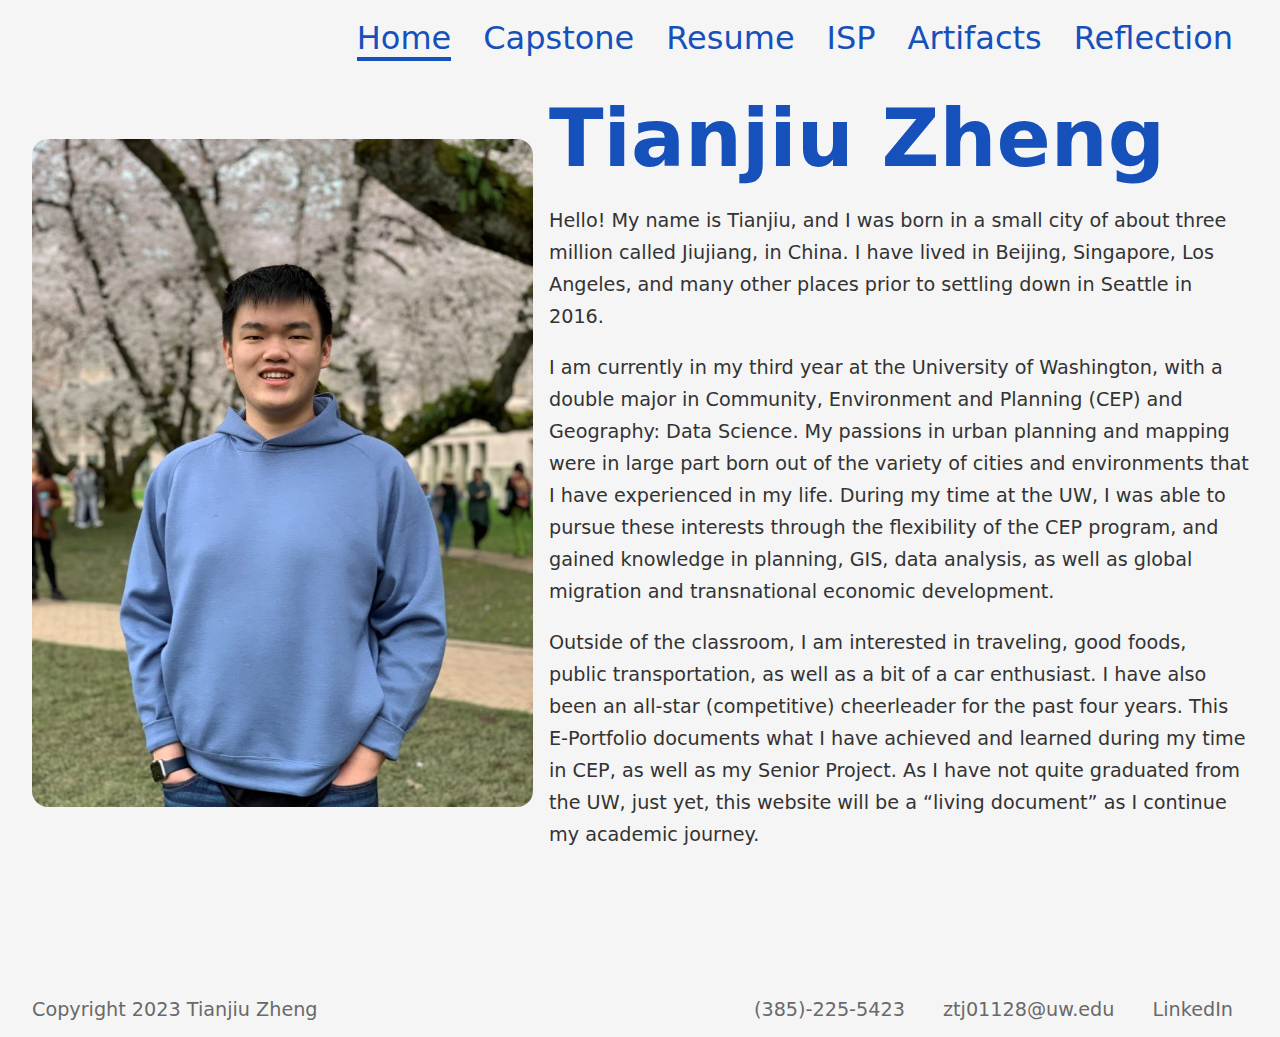
<file: index.html>
<!DOCTYPE html>
<html lang="en">

<head>
    <meta charset="UTF-8">
    <meta name="viewport" content="width=device-width, initial-scale=1.0">
    <title>Tianjiu Zheng</title>
    <link rel="stylesheet" href="styles.css">
    <link rel="icon" type="image/svg+xml" href="favicon.svg">
</head>

<body>
    <nav>
        <ul>
            <li><a href="index.html" class="current">Home</a></li>
            <li><a href="capstone.html">Capstone</a></li>
            <li><a href="resume.html">Resume</a></li>
            <li><a href="isp.html">ISP</a></li>
            <li><a href="artifacts.html">Artifacts</a></li>
            <li><a href="reflection.html">Reflection</a></li>
        </ul>
    </nav>

    <main>
        <div class="intro">
            <img src="images/portrait.jpg" width="501" height="668" alt="Tianjiu Zheng">
            <div>
                <h1> Tianjiu Zheng</h1>
                <p>
                    Hello! My name is Tianjiu, and I was born in a small city of about three million called Jiujiang, in
                    China. I have lived in Beijing, Singapore, Los Angeles, and many other places prior to settling down
                    in Seattle in 2016.
                </p>
                <p>
                    I am currently in my third year at the University of Washington, with a double major in Community,
                    Environment and Planning (CEP) and Geography: Data Science. My passions in urban planning and
                    mapping
                    were in large part born out of the variety of cities and environments that I have experienced in my
                    life. During my time at the UW, I was able to pursue these interests through the flexibility of the
                    CEP
                    program, and gained knowledge in planning, GIS, data analysis, as well as global migration and
                    transnational economic development.
                </p>
                <p>
                    Outside of the classroom, I am interested in traveling, good foods, public transportation, as well
                    as a
                    bit of a car enthusiast. I have also been an all-star (competitive) cheerleader for the past four
                    years.
                    This E-Portfolio documents what I have achieved and learned during my time in CEP, as well as my
                    Senior
                    Project. As I have not quite graduated from the UW, just yet, this website will be a “living
                    document”
                    as I continue my academic journey.
                </p>
            </div>
        </div>
    </main>

    <footer>
        Copyright 2023 Tianjiu Zheng
        <address>
            <a href="tel:3852255423">(385)-225-5423</a>
            <a href="mailto:ztj01128@uw.edu">ztj01128@uw.edu</a>
            <a href="https://www.linkedin.com/in/tianjiuzheng/">LinkedIn</a>
        </address>
    </footer>
</body>

</html>
</file>
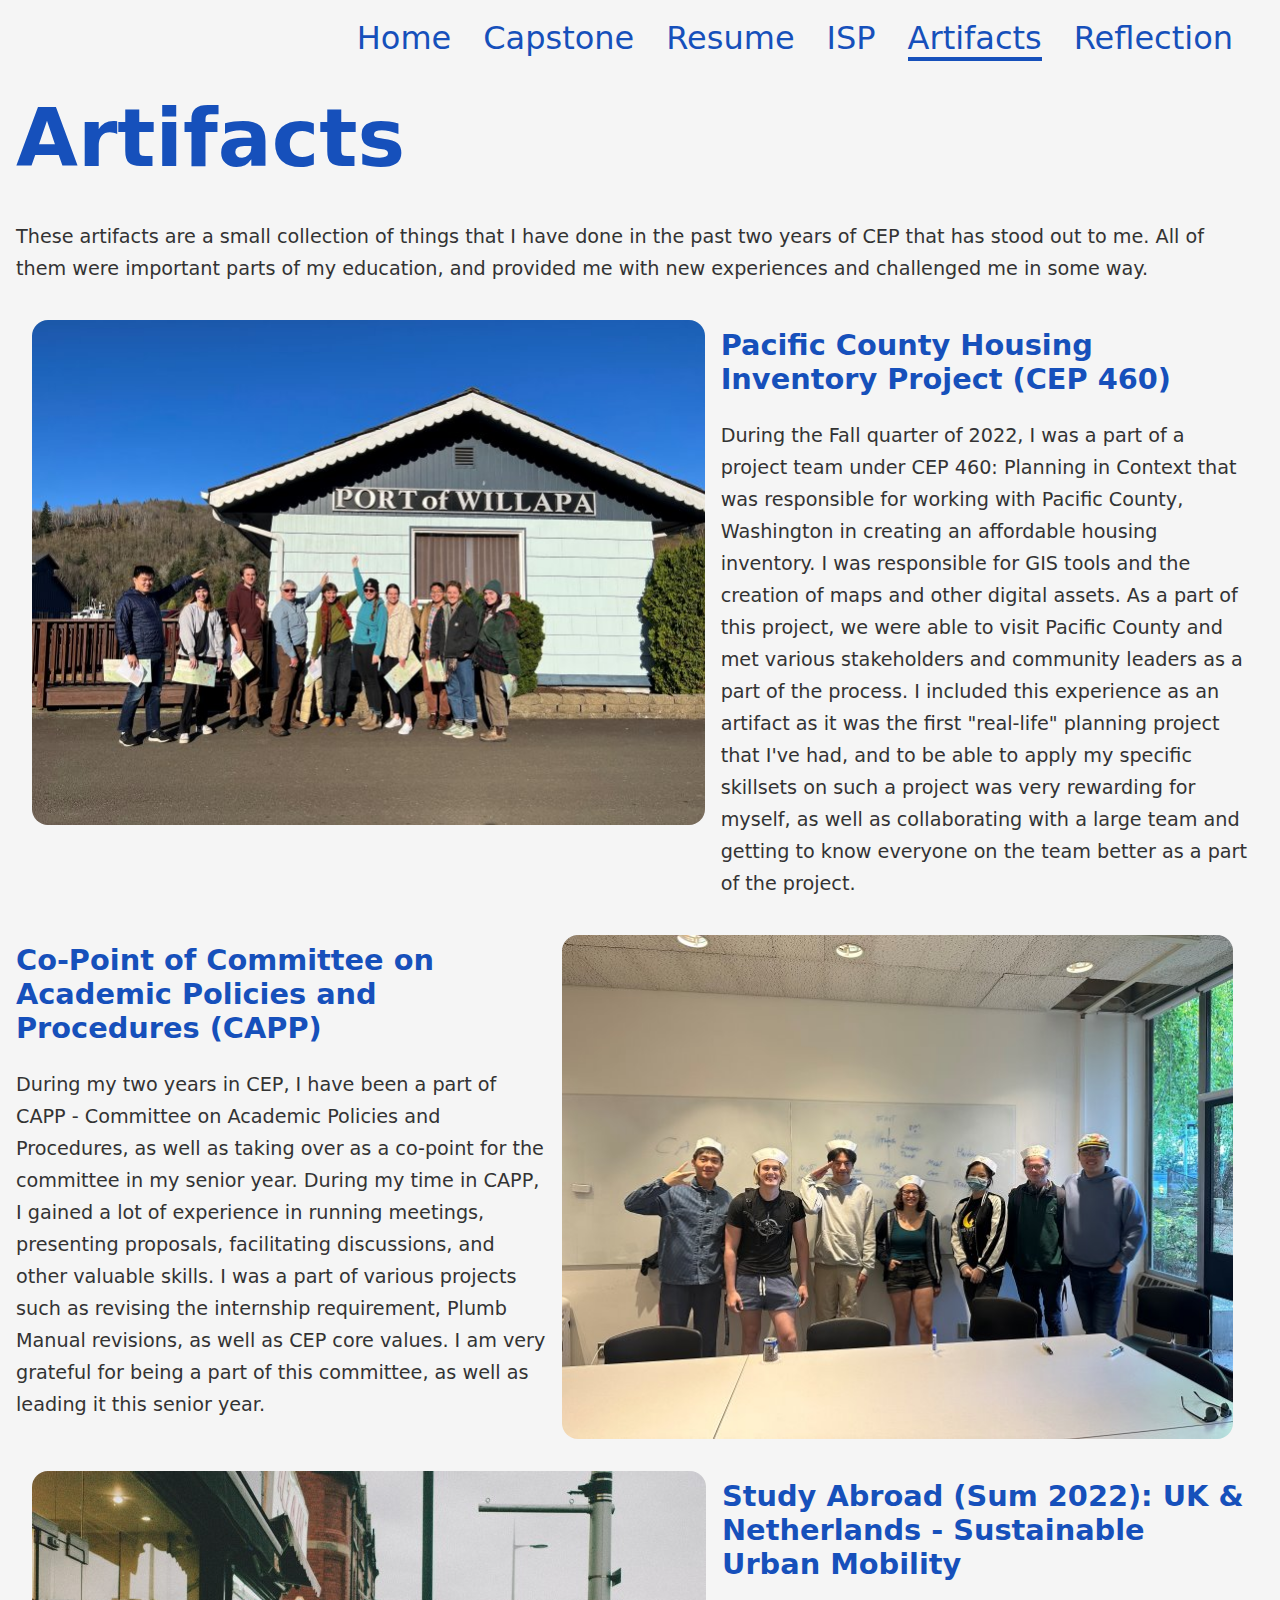
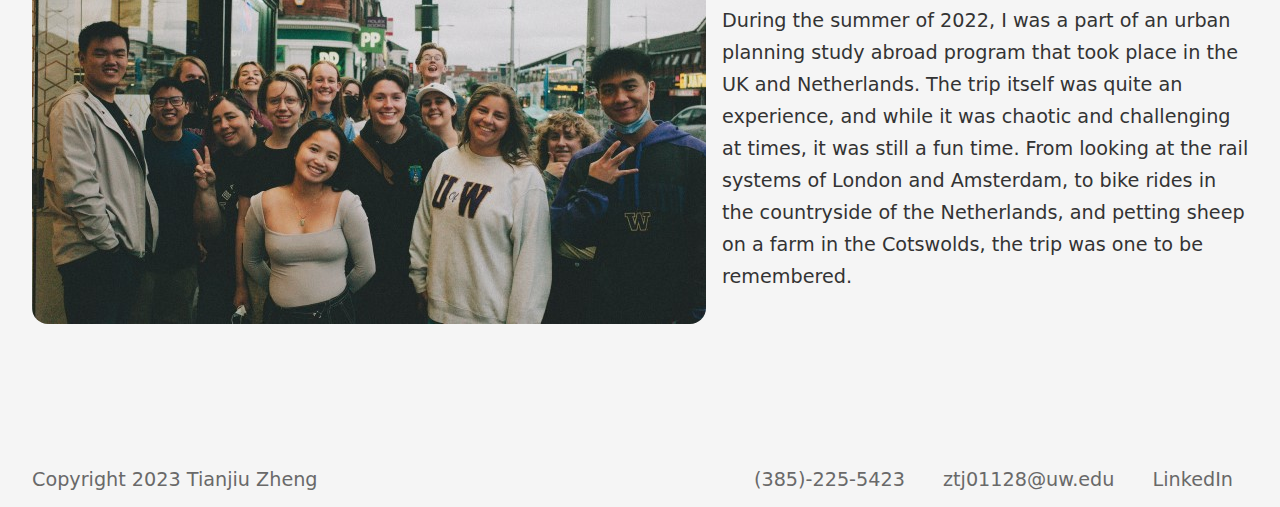
<file: artifacts.html>
<!DOCTYPE html>
<html lang="en">

<head>
    <meta charset="UTF-8">
    <meta name="viewport" content="width=device-width, initial-scale=1.0">
    <title>Artifacts</title>
    <link rel="stylesheet" href="styles.css">
    <link rel="icon" type="image/svg+xml" href="favicon.svg">
</head>

<body>
    <nav>
        <ul>
            <li><a href="index.html">Home</a></li>
            <li><a href="capstone.html">Capstone</a></li>
            <li><a href="resume.html">Resume</a></li>
            <li><a href="isp.html">ISP</a></li>
            <li><a href="artifacts.html" class="current">Artifacts</a></li>
            <li><a href="reflection.html">Reflection</a></li>
        </ul>
    </nav>

    <main>
        <h1>Artifacts</h1>
        <p>
            These artifacts are a small collection of things that I have done in the past two years of CEP that has
            stood out to me. All of them were important parts of my education, and provided me with new experiences and
            challenged me in some way.
        </p>

        <section>
            <img src="images/pacific-county.jpg" width="674" height="505" alt="Group photo of Project Team">
            <div>
                <h2>Pacific County Housing Inventory Project (CEP 460)</h2>
                <p>
                    During the Fall quarter of 2022, I was a part of a project team under CEP 460: Planning in Context that
                    was responsible for working with Pacific County, Washington in creating an affordable housing inventory.
                    I was responsible for GIS tools and the creation of maps and other digital assets. As a part of this
                    project, we were able to visit Pacific County and met various stakeholders and community leaders as a
                    part of the process. I included this experience as an artifact as it was the first "real-life" planning
                    project that I've had, and to be able to apply my specific skillsets on such a project was very
                    rewarding for myself, as well as collaborating with a large team and getting to know everyone on the
                    team better as a part of the project.
                </p>
            </div>
        </section>

        <section>
            <div>
                <h2>Co-Point of Committee on Academic Policies and Procedures (CAPP)</h2>
                <p>
                    During my two years in CEP, I have been a part of CAPP - Committee on Academic Policies and Procedures,
                    as well as taking over as a co-point for the committee in my senior year. During my time in CAPP, I
                    gained a lot of experience in running meetings, presenting proposals, facilitating discussions, and
                    other valuable skills. I was a part of various projects such as revising the internship requirement,
                    Plumb Manual revisions, as well as CEP core values. I am very grateful for being a part of this
                    committee, as well as leading it this senior year.
                </p>
            </div>
            <img src="images/capp.jpg" alt="Group photo of Committee on Academic Policies and Procedures (CAPP)"
                height="504" width="674">
        </section>

        <section>
            <img src="images/study-abroad.jpg" width="674" height="453" alt="Group photo of study abroad group">
            <div>
                <h2>Study Abroad (Sum 2022): UK & Netherlands - Sustainable Urban Mobility</h2>
                <p>
                    During the summer of 2022, I was a part of an urban planning study abroad program that took place in the
                    UK and Netherlands. The trip itself was quite an experience, and while it was chaotic and challenging at
                    times, it was still a fun time. From looking at the rail systems of London and Amsterdam, to bike rides
                    in the countryside of the Netherlands, and petting sheep on a farm in the Cotswolds, the trip was one to
                    be remembered.
                </p>
            </div>
        </section>
    </main>

    <footer>
        Copyright 2023 Tianjiu Zheng
        <address>
            <a href="tel:3852255423">(385)-225-5423</a>
            <a href="mailto:ztj01128@uw.edu">ztj01128@uw.edu</a>
            <a href="https://www.linkedin.com/in/tianjiuzheng/">LinkedIn</a>
        </address>
    </footer>
</body>

</html>
</file>
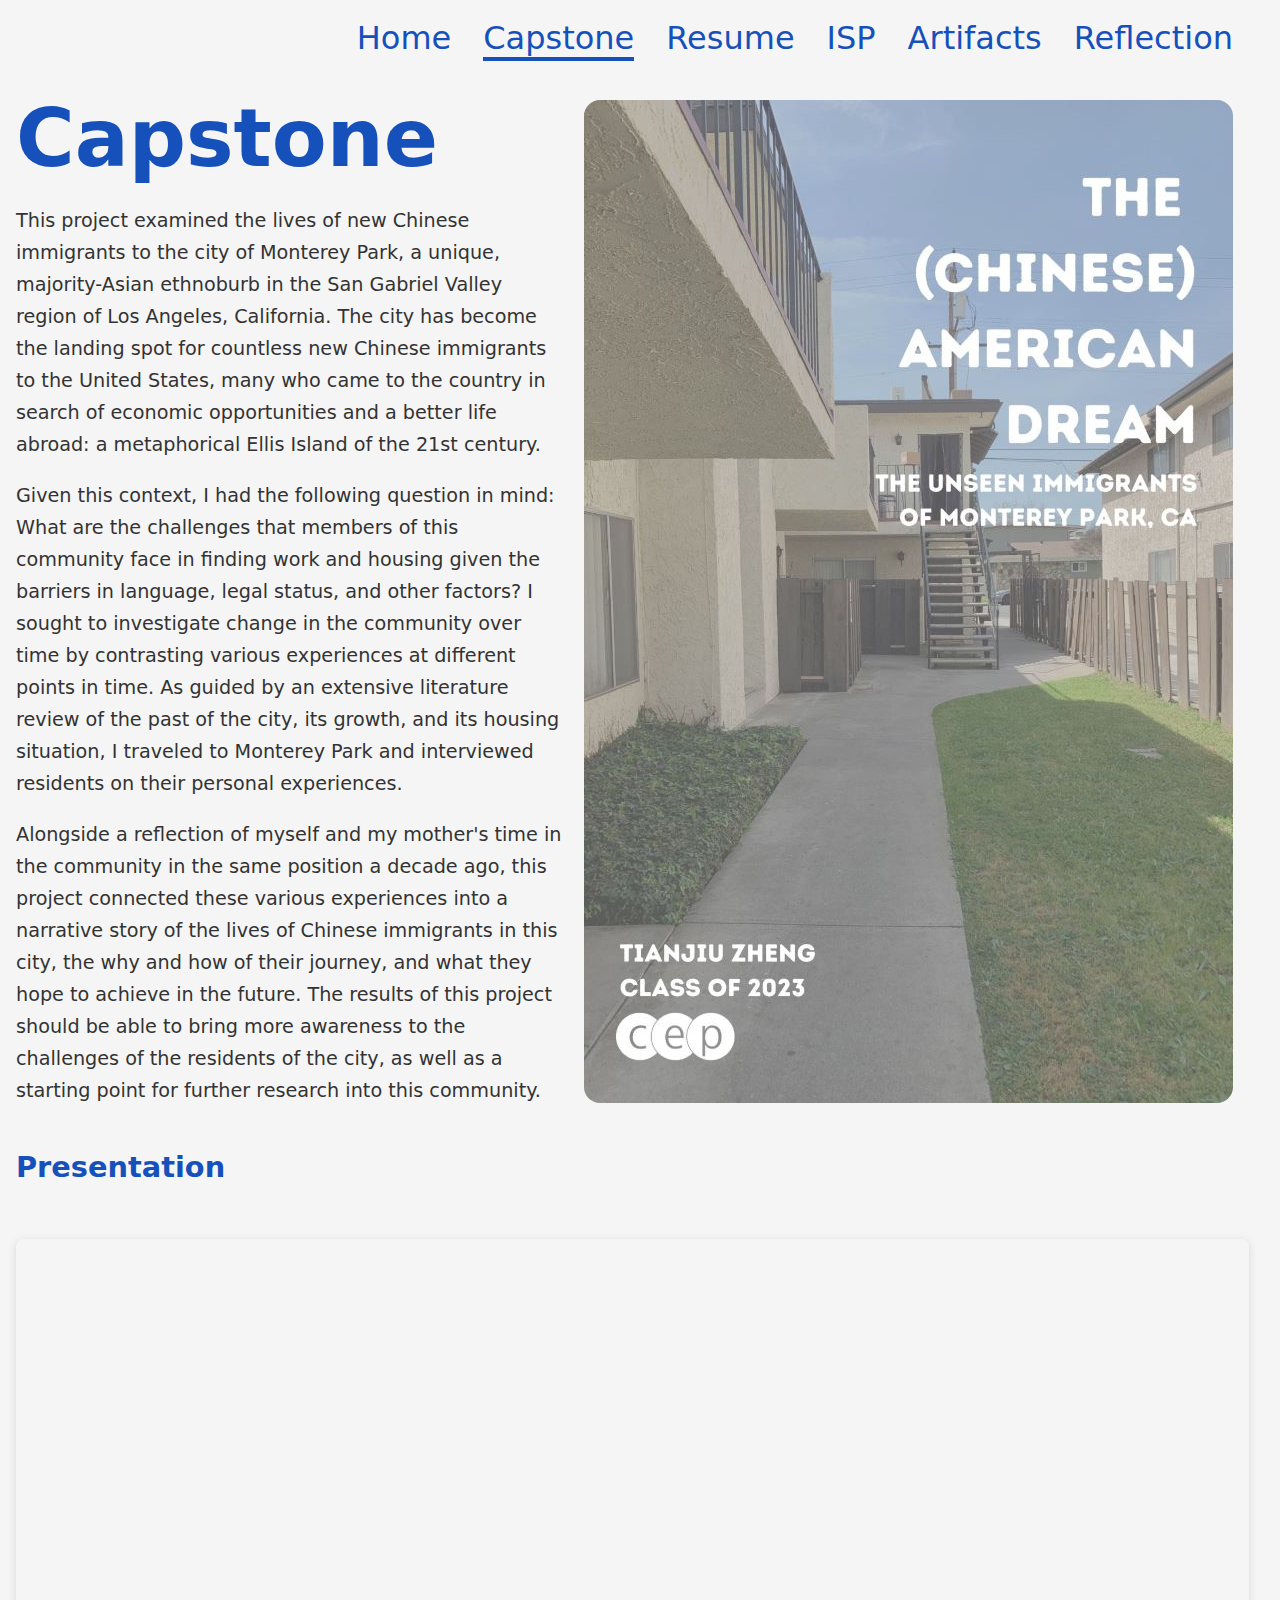
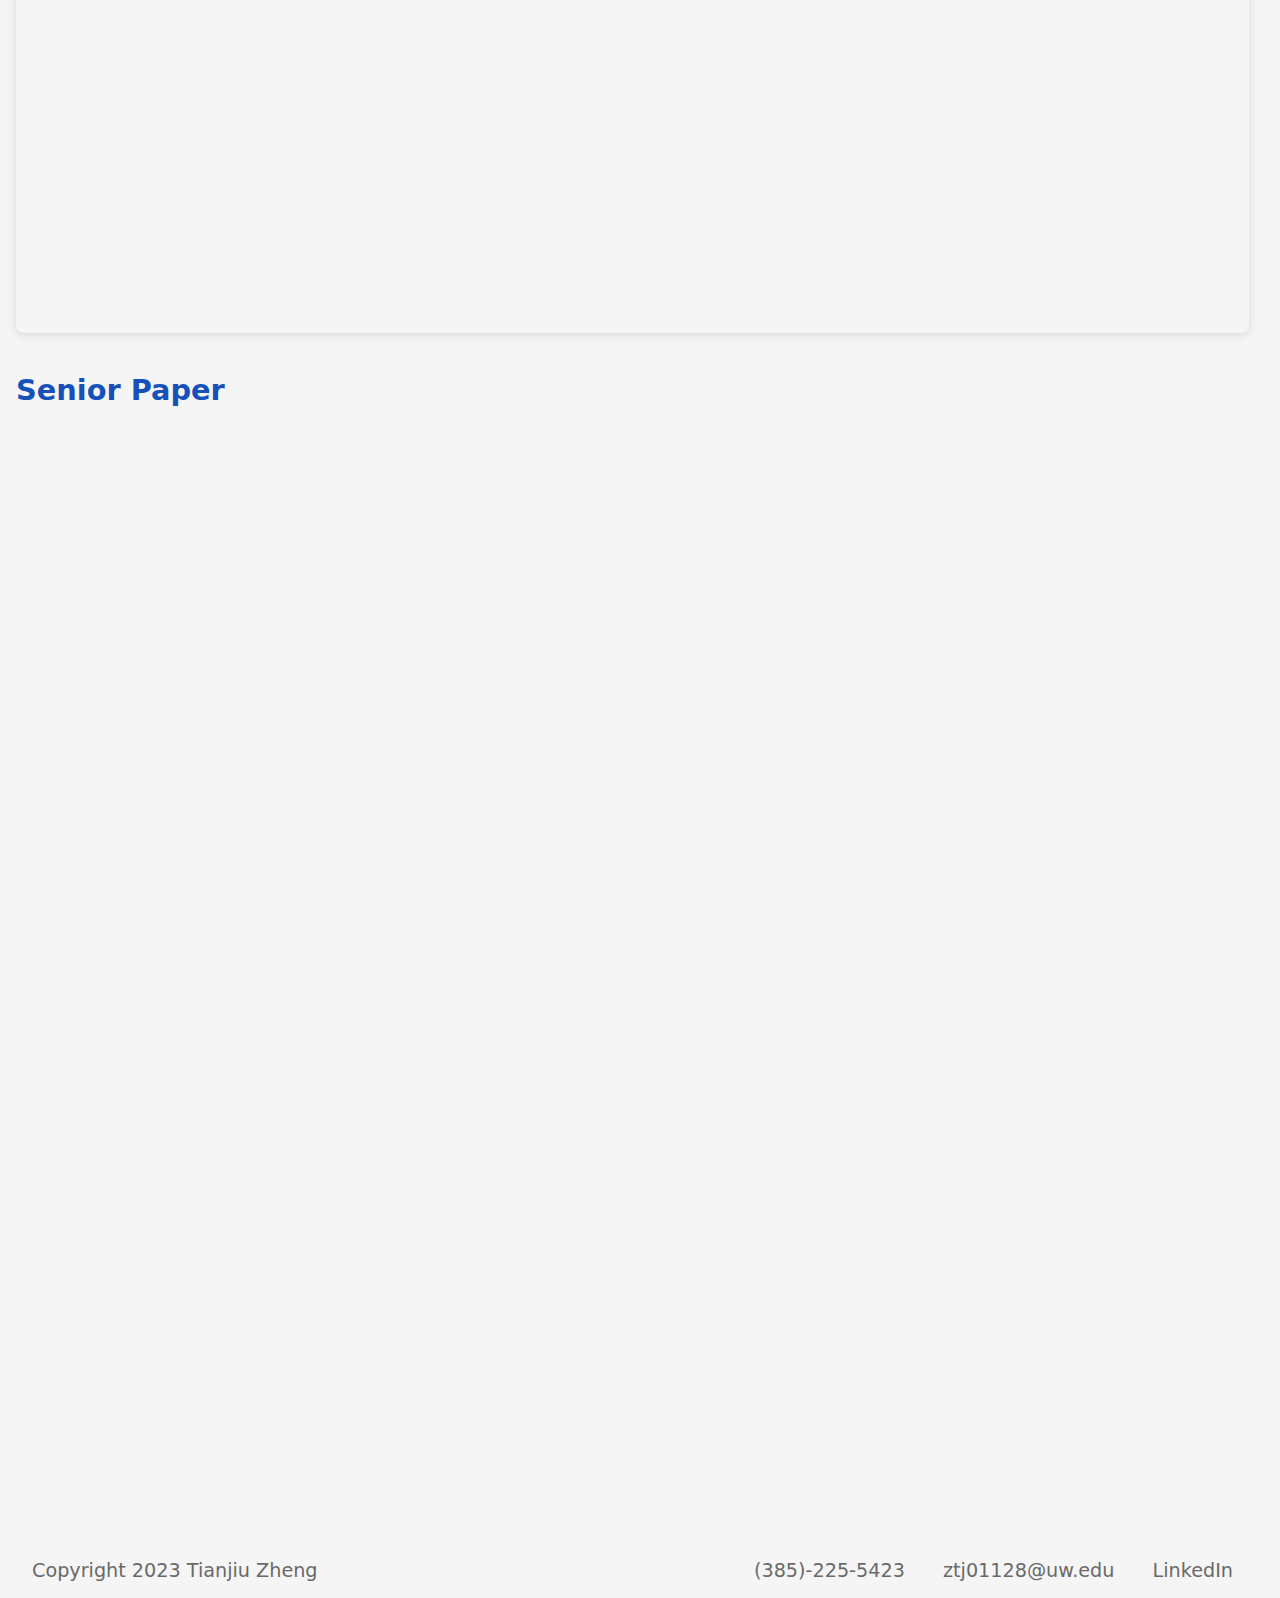
<file: capstone.html>
<!DOCTYPE html>
<html lang="en">

<head>
    <meta charset="UTF-8">
    <meta name="viewport" content="width=device-width, initial-scale=1.0">
    <title>Senior Project</title>
    <link rel="stylesheet" href="styles.css">
    <link rel="icon" type="image/svg+xml" href="favicon.svg">
</head>

<body>
    <nav>
        <ul>
            <li><a href="index.html">Home</a></li>
            <li><a href="capstone.html" class="current">Capstone</a></li>
            <li><a href="resume.html">Resume</a></li>
            <li><a href="isp.html">ISP</a></li>
            <li><a href="artifacts.html">Artifacts</a></li>
            <li><a href="reflection.html">Reflection</a></li>
        </ul>
    </nav>

    <main>
        <div class="intro">
            <div>
                <h1>Capstone</h1>
                <p>
                    This project examined the lives of new Chinese immigrants to the city of Monterey Park, a unique,
                    majority-Asian ethnoburb in the San Gabriel Valley region of Los Angeles, California. The city has
                    become the landing spot for countless new Chinese immigrants to the United States, many who came to the
                    country in search of economic opportunities and a better life abroad: a metaphorical Ellis Island of the
                    21st century.
                </p>
                <p>
                    Given this context, I had the following question in mind: What are the challenges that
                    members of this community face in finding work and housing given the barriers in language, legal status,
                    and other factors? I sought to investigate change in the community over time by contrasting various
                    experiences at different points in time. As guided by an extensive literature review of the past of the
                    city, its growth, and its housing situation, I traveled to Monterey Park and interviewed residents on
                    their personal experiences.
                </p>
                <p>
                    Alongside a reflection of myself and my mother's time in the community in
                    the same position a decade ago, this project connected these various experiences into a narrative story
                    of the lives of Chinese immigrants in this city, the why and how of their journey, and what they hope to
                    achieve in the future. The results of this project should be able to bring more awareness to the
                    challenges of the residents of the city, as well as a starting point for further research into this
                    community.
                </p>
            </div>
            <img src="images/poster.jpg" alt="Senior Project Night Poster" height="1003" width="649">
        </div>

        <h2>Presentation</h2>
        <div style="position: relative; width: 100%; height: 0; padding-top: 56.2500%;
 padding-bottom: 0; box-shadow: 0 2px 8px 0 rgba(63,69,81,0.16); margin-top: 1.6em; margin-bottom: 0.9em; overflow: hidden;
 border-radius: 8px; will-change: transform;">
            <iframe loading="lazy"
                style="position: absolute; width: 100%; height: 100%; top: 0; left: 0; border: none; padding: 0;margin: 0;"
                src="https:&#x2F;&#x2F;www.canva.com&#x2F;design&#x2F;DAFhslin3uo&#x2F;view?embed"
                allow="fullscreen" title="Senior Project Night Canva Presentation">
            </iframe>
        </div>
        
        <h2>Senior Paper</h2>
        <iframe class="senior-paper" loading="lazy"
            src="https://docs.google.com/document/d/e/2PACX-1vTtJ7EO0wct1EXZsEFeKkB0Wr0q9nuexoFDUSqEA315bjmZeME0Hor18Xx57_7PxmNywrttjtE5vuf8/pub?embedded=true"
            title="CEP Senior Paper"></iframe>
    </main>

    <footer>
        Copyright 2023 Tianjiu Zheng
        <address>
            <a href="tel:3852255423">(385)-225-5423</a>
            <a href="mailto:ztj01128@uw.edu">ztj01128@uw.edu</a>
            <a href="https://www.linkedin.com/in/tianjiuzheng/">LinkedIn</a>
        </address>
    </footer>
</body>

</html>
</file>
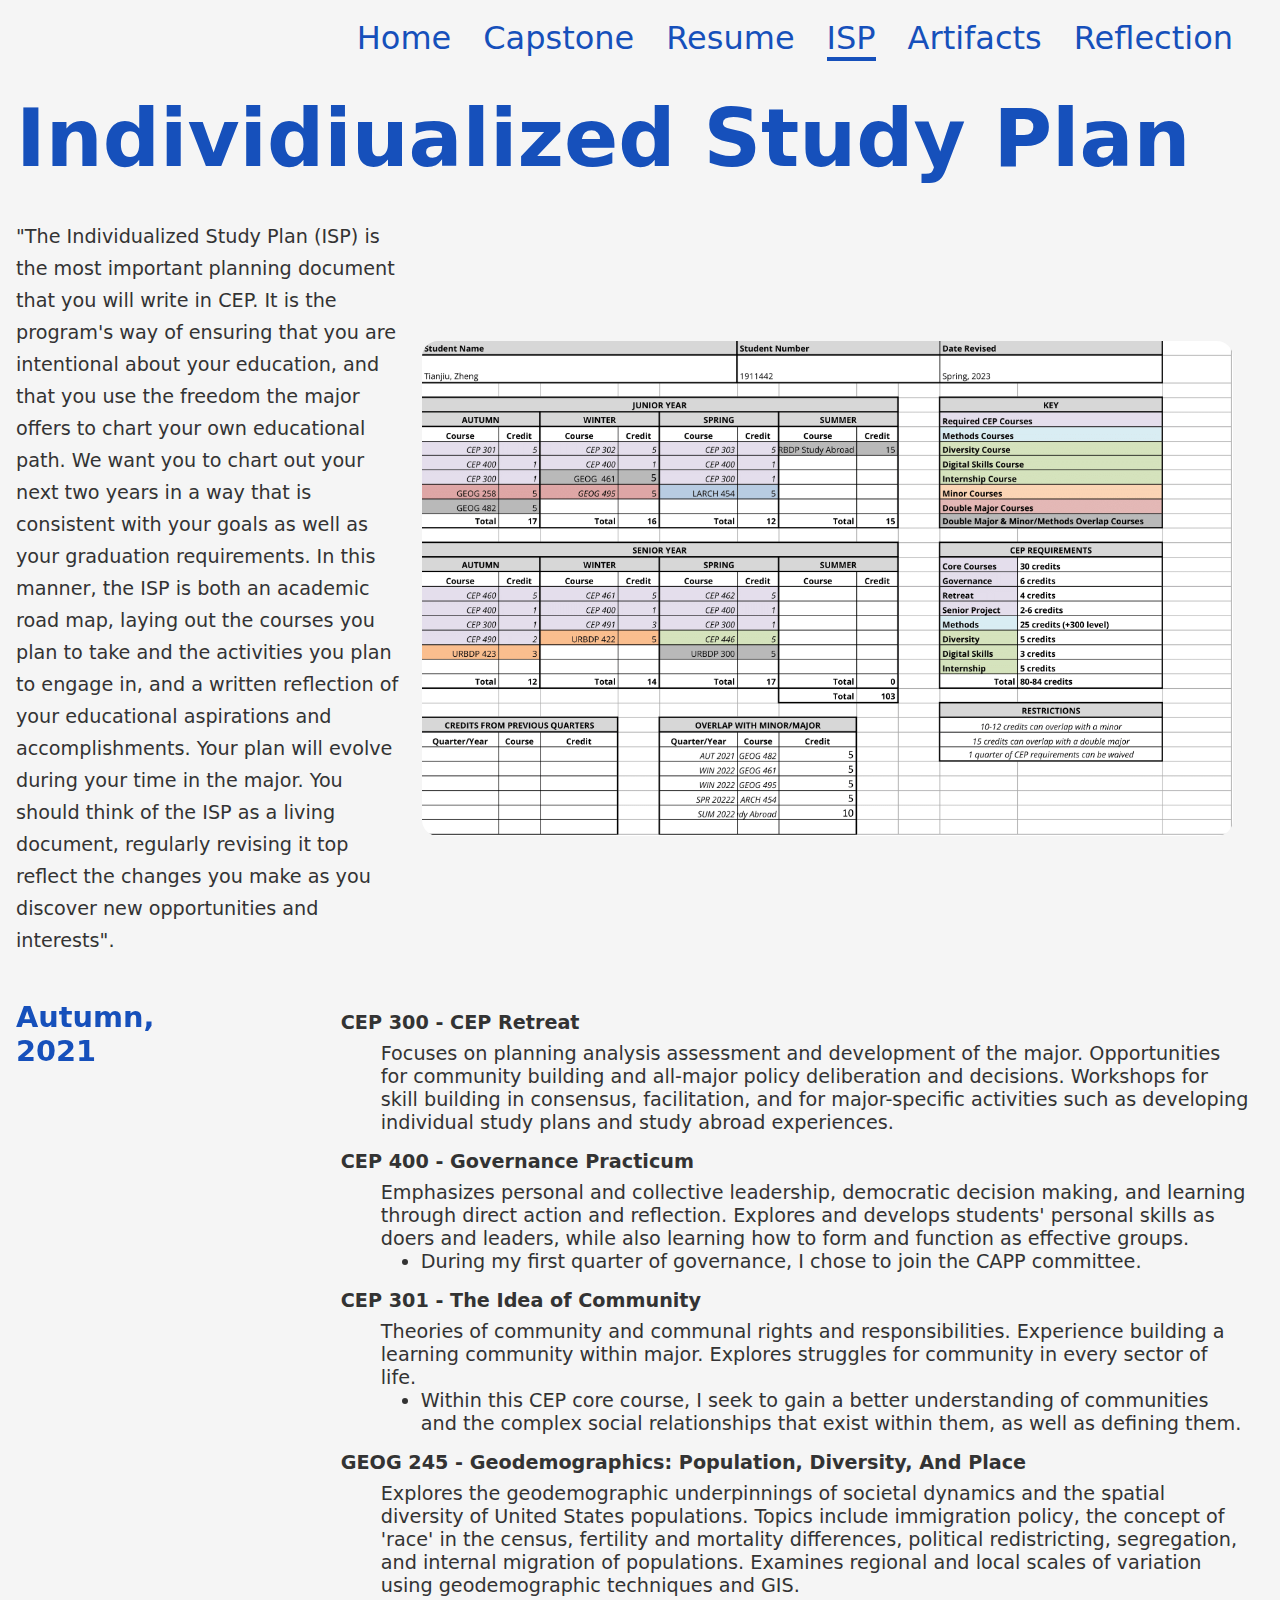
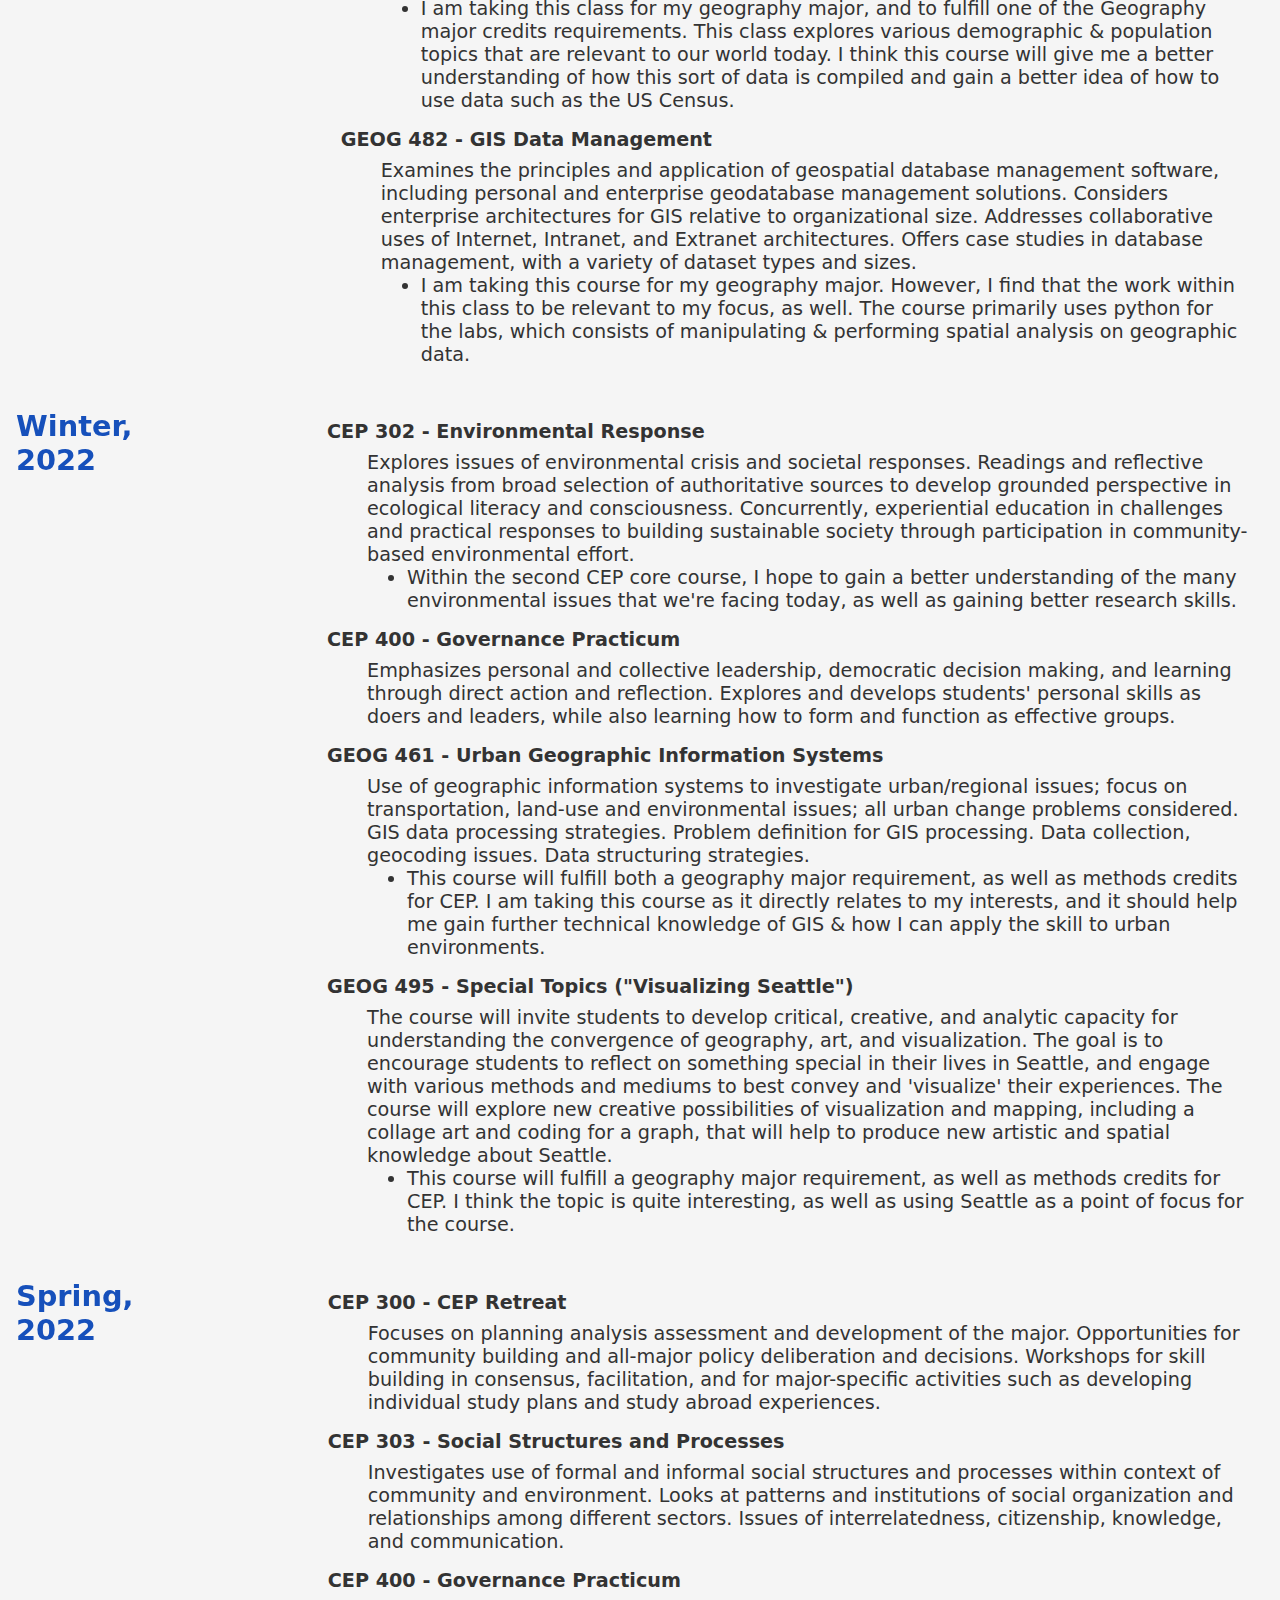
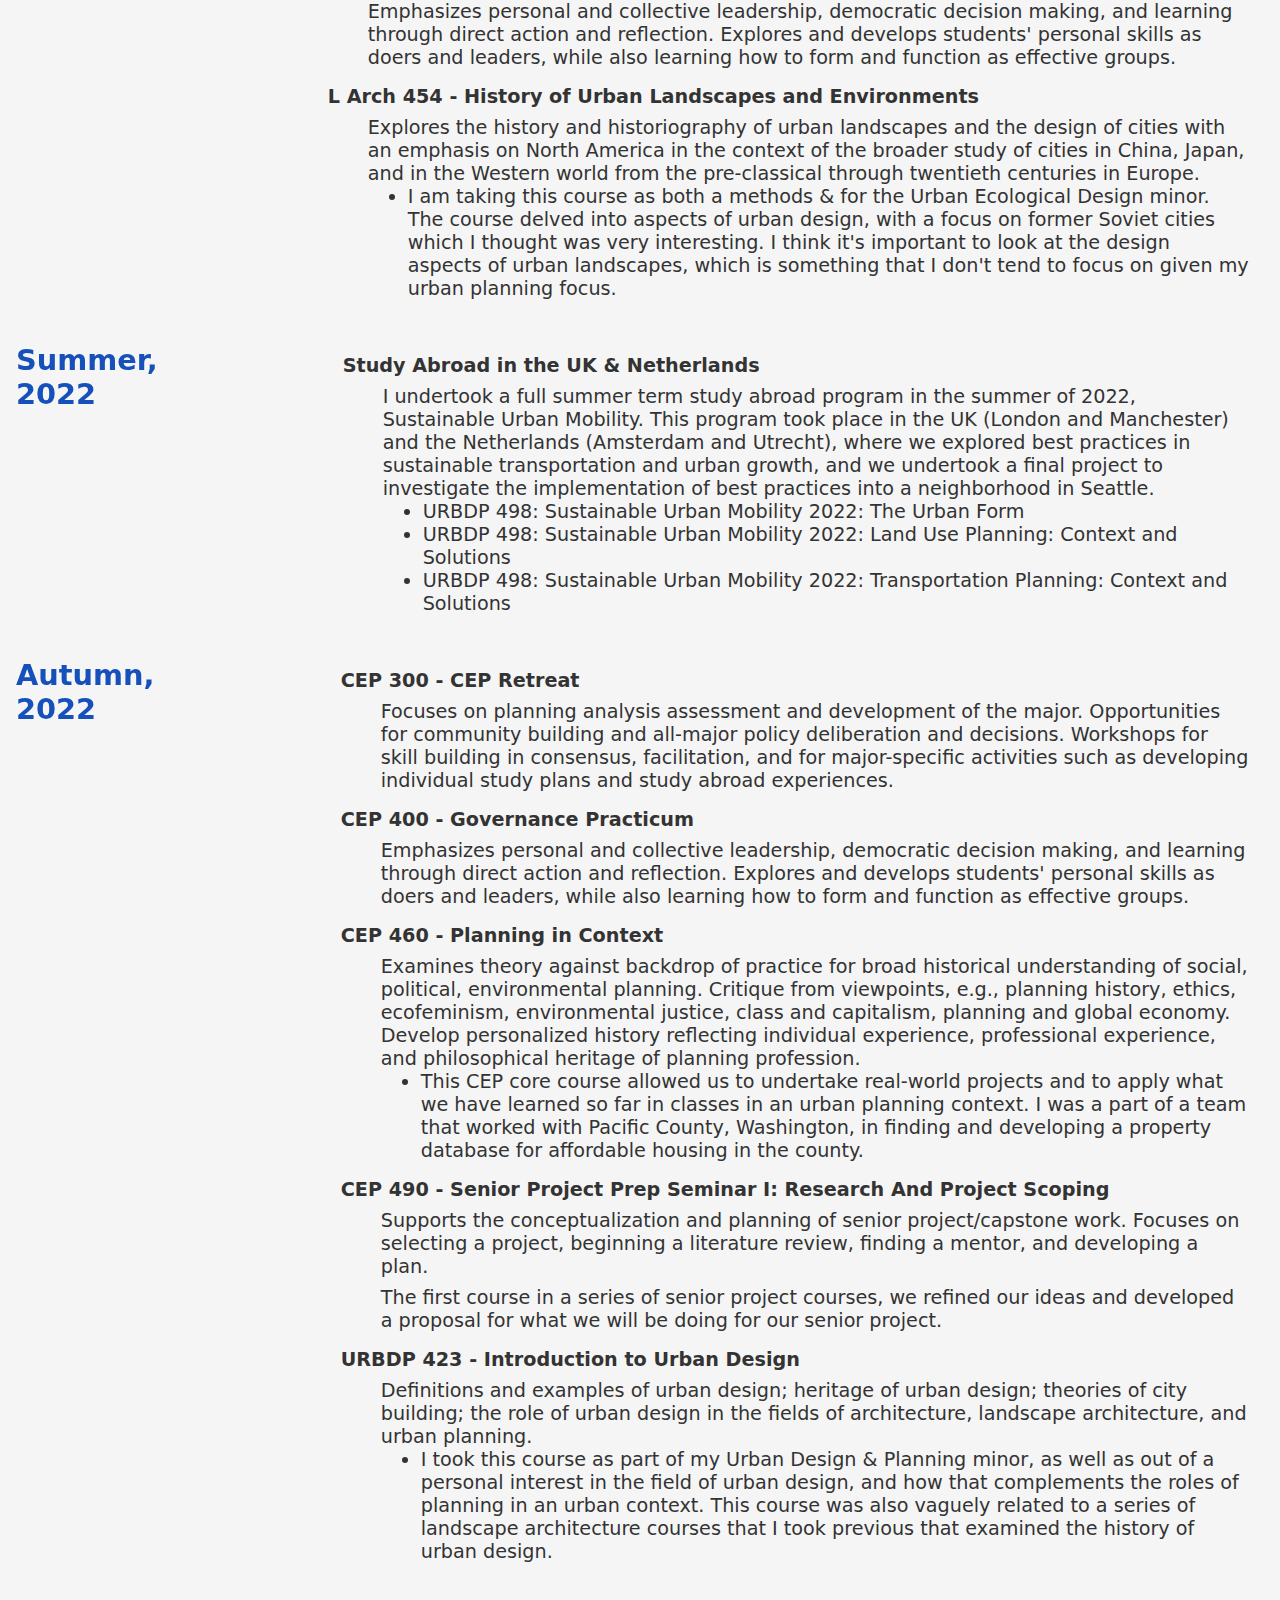
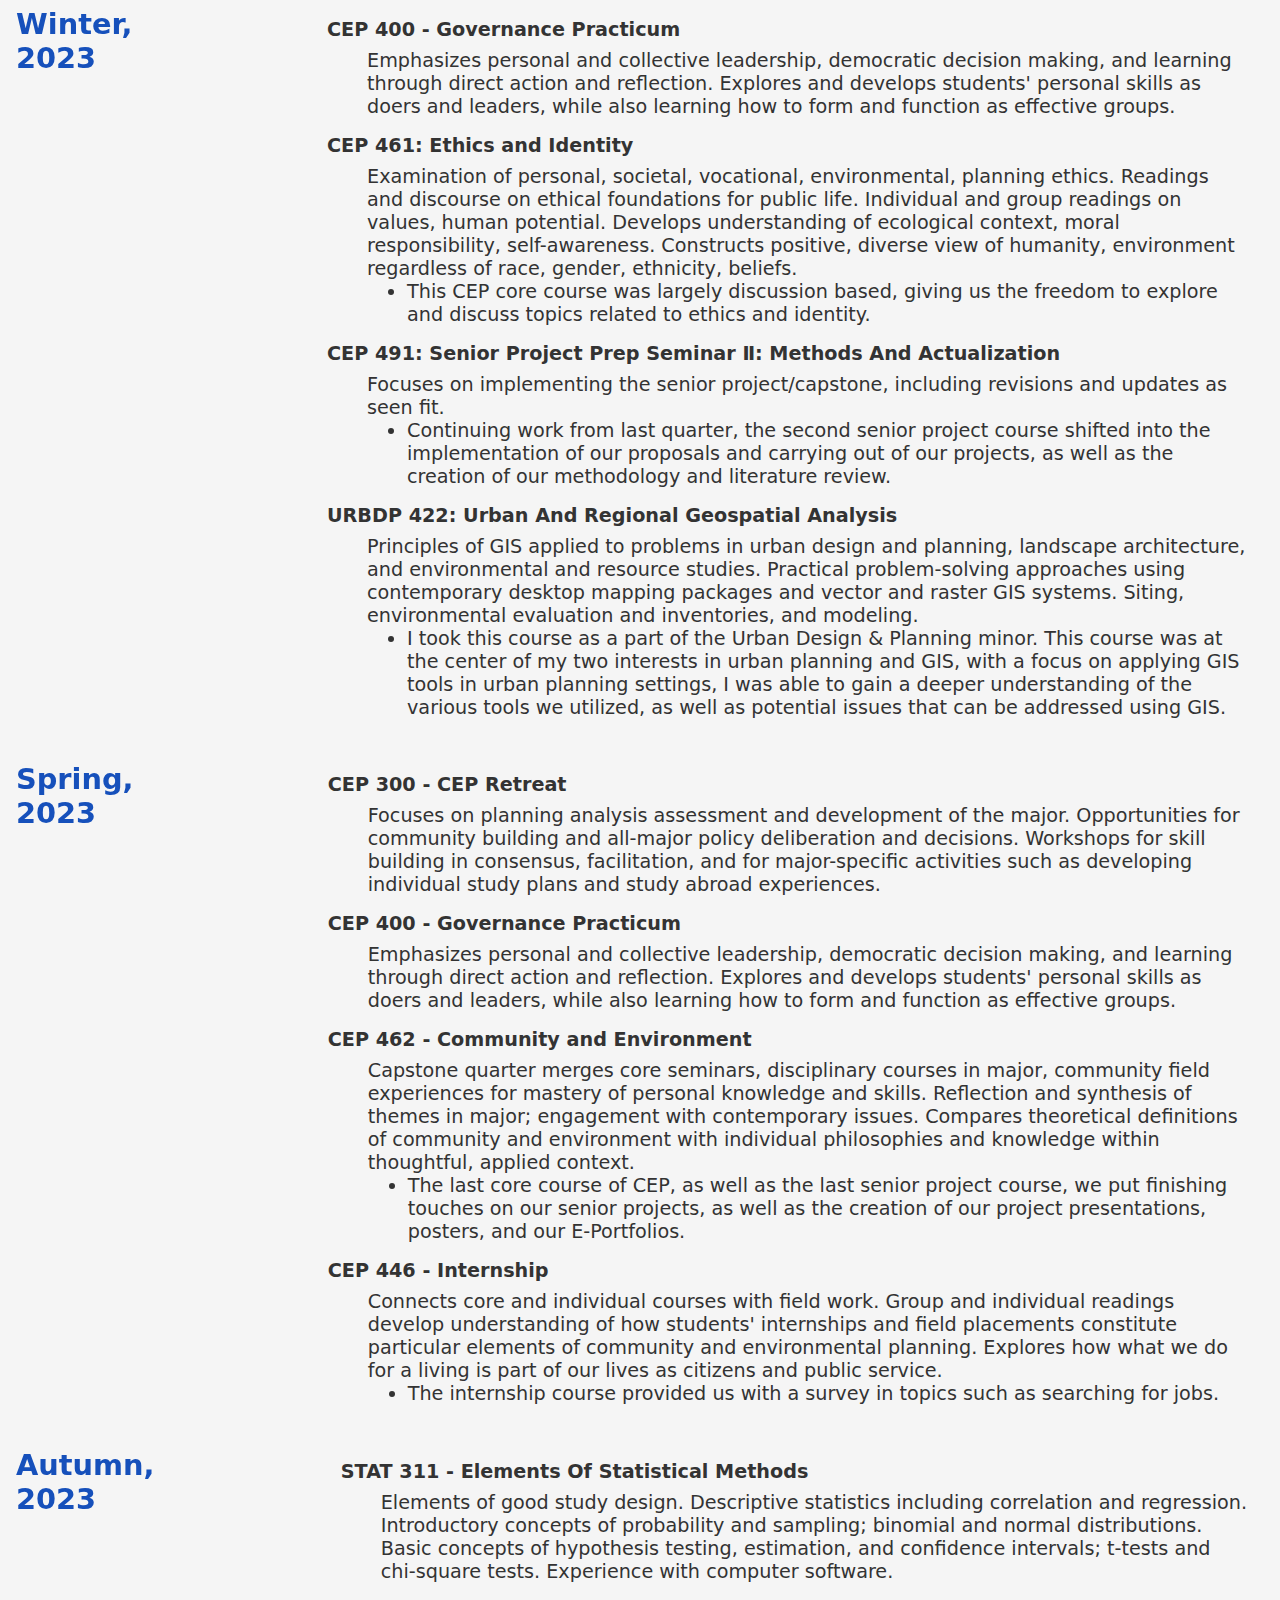
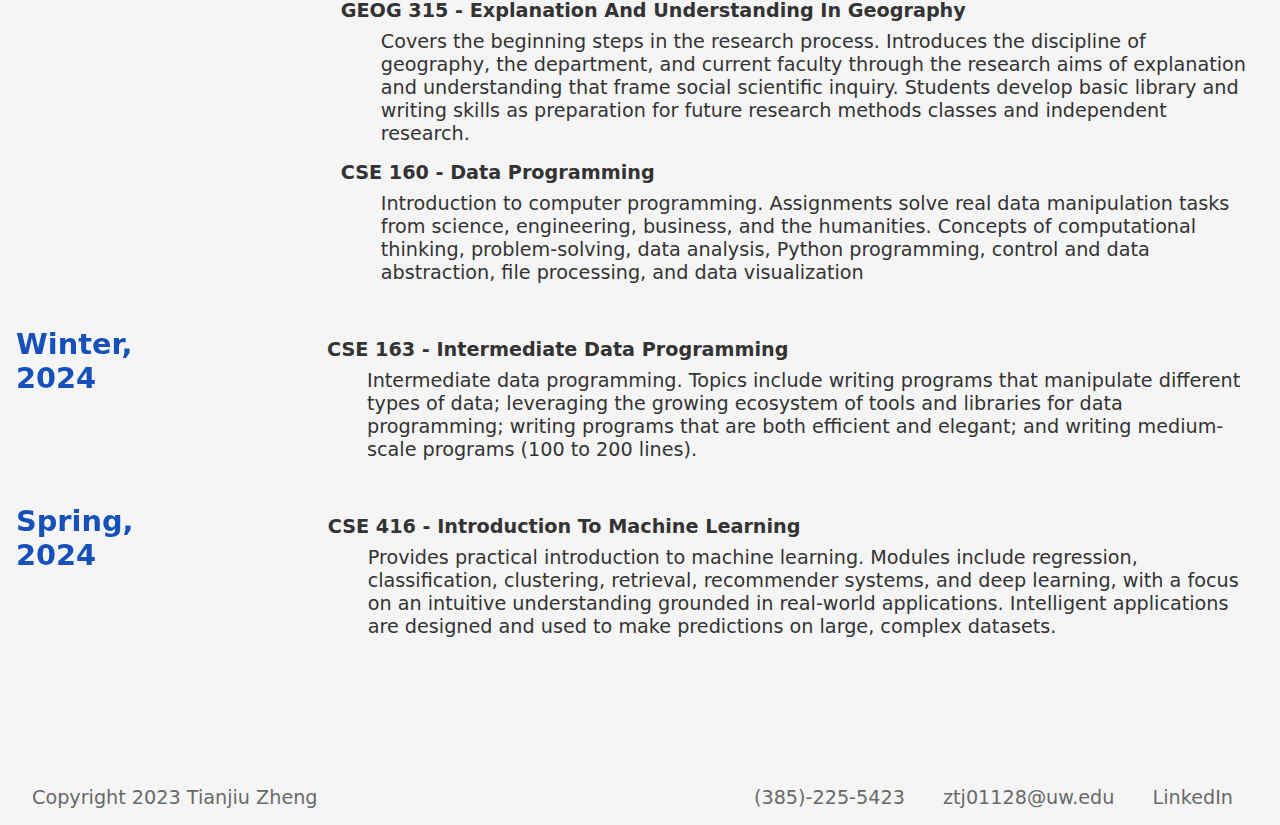
<file: isp.html>
<!DOCTYPE html>
<html lang="en">

<head>
    <meta charset="UTF-8">
    <meta name="viewport" content="width=device-width, initial-scale=1.0">
    <title>ISP</title>
    <link rel="stylesheet" href="styles.css">
    <link rel="icon" type="image/svg+xml" href="favicon.svg">
</head>

<body>
    <nav>
        <ul>
            <li><a href="index.html">Home</a></li>
            <li><a href="capstone.html">Capstone</a></li>
            <li><a href="resume.html">Resume</a></li>
            <li><a href="isp.html" class="current">ISP</a></li>
            <li><a href="artifacts.html">Artifacts</a></li>
            <li><a href="reflection.html">Reflection</a></li>
        </ul>
    </nav>

    <main class="isp">
        <h1>Individiualized Study Plan</h1>
        <div class="intro">
            <p>
                "The Individualized Study Plan (ISP) is the most important planning document that you will write in CEP.
                It is the program's way of ensuring that you are intentional about your education, and that you use the
                freedom the major offers to chart your own educational path.

                We want you to chart out your next two years in a way that is consistent with your goals as well as your
                graduation requirements. In this manner, the ISP is both an academic road map, laying out the courses
                you plan to take and the activities you plan to engage in, and a written reflection of your educational
                aspirations and accomplishments.

                Your plan will evolve during your time in the major. You should think of the ISP as a living document,
                regularly revising it top reflect the changes you make as you discover new opportunities and interests".
            </p>
            <img src="images/isp.png" alt="Individiualized Study Plan Course Worksheet" width="812" height="495">
        </div>
        <section>
            <h2>Autumn, 2021</h2>
            <dl>
                <dt>CEP 300 - CEP Retreat</dt>
                <dd>Focuses on planning analysis assessment and development of the major. Opportunities for community
                    building and all-major policy deliberation and decisions. Workshops for skill building in consensus,
                    facilitation, and for major-specific activities such as developing individual study plans and study
                    abroad experiences.
                </dd>
                <dt>CEP 400 - Governance Practicum</dt>
                <dd>
                    Emphasizes personal and collective leadership, democratic decision making, and learning through direct
                    action and reflection. Explores and develops students' personal skills as doers and leaders, while also
                    learning how to form and function as effective groups.
                    <ul>
                        <li>During my first quarter of governance, I chose to join the CAPP committee.</li>
                    </ul>
                </dd>
                <dt>CEP 301 - The Idea of Community</dt>
                <dd>
                    Theories of community and communal rights and responsibilities. Experience building a learning community
                    within major. Explores struggles for community in every sector of life.
                    <ul>
                        <li>
                            Within this CEP core course, I seek to gain a better understanding of communities and the
                            complex social
                            relationships that exist within them, as well as defining them.
                        </li>
                    </ul>
                </dd>
                <dt>GEOG 245 - Geodemographics: Population, Diversity, And Place</dt>
                <dd>
                    Explores the geodemographic underpinnings of societal dynamics and the spatial diversity of United
                    States populations. Topics include immigration policy, the concept of 'race' in the census, fertility
                    and mortality differences, political redistricting, segregation, and internal migration of populations.
                    Examines regional and local scales of variation using geodemographic techniques and GIS.
                    <ul>
                        <li>
                            I am taking this class for my geography major, and to fulfill one of the Geography major credits
                            requirements. This class explores various demographic & population topics that are relevant to
                            our world
                            today. I think this course will give me a better understanding of how this sort of data is
                            compiled and
                            gain a better idea of how to use data such as the US Census.
                        </li>
                    </ul>
                </dd>
                <dt>GEOG 482 - GIS Data Management</dt>
                <dd>
                    Examines the principles and application of geospatial database management software, including personal
                    and enterprise geodatabase management solutions. Considers enterprise architectures for GIS relative to
                    organizational size. Addresses collaborative uses of Internet, Intranet, and Extranet architectures.
                    Offers case studies in database management, with a variety of dataset types and sizes.
                    <ul>
                        <li>
                            I am taking this course for my geography major. However, I find that the work within this class
                            to be
                            relevant to my focus, as well. The course primarily uses python for the labs, which consists of
                            manipulating & performing spatial analysis on geographic data.
                        </li>
                    </ul>
                </dd>
            </dl>
        </section>
        <section>
            <h2>Winter, 2022</h2>
            <dl>
                <dt>CEP 302 - Environmental Response</dt>
                <dd>
                    Explores issues of environmental crisis and societal responses. Readings and reflective analysis from
                    broad selection of authoritative sources to develop grounded perspective in ecological literacy and
                    consciousness. Concurrently, experiential education in challenges and practical responses to building
                    sustainable society through participation in community-based environmental effort.
                    <ul>
                        <li>
                            Within the second CEP core course, I hope to gain a better understanding of the many
                            environmental
                            issues that we're facing today, as well as gaining better research skills.
                        </li>
                    </ul>
                </dd>
                <dt>CEP 400 - Governance Practicum</dt>
                <dd>
                    Emphasizes personal and collective leadership, democratic decision making, and learning through direct
                    action and reflection. Explores and develops students' personal skills as doers and leaders, while also
                    learning how to form and function as effective groups.
                </dd>
                <dt>GEOG 461 - Urban Geographic Information Systems</dt>
                <dd>
                    Use of geographic information systems to investigate urban/regional issues; focus on transportation,
                    land-use and environmental issues; all urban change problems considered. GIS data processing strategies.
                    Problem definition for GIS processing. Data collection, geocoding issues. Data structuring strategies.
                    <ul>
                        <li>
                            This course will fulfill both a geography major requirement, as well as methods credits for CEP.
                            I am
                            taking this course as it directly relates to my interests, and it should help me gain further
                            technical
                            knowledge of GIS & how I can apply the skill to urban environments.
                        </li>
                    </ul>
                </dd>
                <dt>GEOG 495 - Special Topics ("Visualizing Seattle")</dt>
                <dd>
                    The course will invite students to develop critical, creative, and analytic capacity for understanding
                    the convergence of geography, art, and visualization. The goal is to encourage students to reflect on
                    something special in their lives in Seattle, and engage with various methods and mediums to best convey
                    and 'visualize' their experiences. The course will explore new creative possibilities of visualization
                    and mapping, including a collage art and coding for a graph, that will help to produce new artistic and
                    spatial knowledge about Seattle.
                    <ul>
                        <li>
                            This course will fulfill a geography major requirement, as well as methods credits for CEP. I
                            think the
                            topic is quite interesting, as well as using Seattle as a point of focus for the course.
                        </li>
                    </ul>
                </dd>
            </dl>
        </section>
        <section>
            <h2>Spring, 2022</h2>
            <dl>
                <dt>CEP 300 - CEP Retreat</dt>
                <dd>
                    Focuses on planning analysis assessment and development of the major. Opportunities for community
                    building and all-major policy deliberation and decisions. Workshops for skill building in consensus,
                    facilitation, and for major-specific activities such as developing individual study plans and study
                    abroad experiences.
                </dd>
                <dt>CEP 303 - Social Structures and Processes</dt>
                <dd>
                    Investigates use of formal and informal social structures and processes within context of community and
                    environment. Looks at patterns and institutions of social organization and relationships among different
                    sectors. Issues of interrelatedness, citizenship, knowledge, and communication.
                </dd>
                <dt>CEP 400 - Governance Practicum</dt>
                <dd>
                    Emphasizes personal and collective leadership, democratic decision making, and learning through direct
                    action and reflection. Explores and develops students' personal skills as doers and leaders, while also
                    learning how to form and function as effective groups.
                </dd>
                <dt>L Arch 454 - History of Urban Landscapes and Environments</dt>
                <dd>
                    Explores the history and historiography of urban landscapes and the design of cities with an emphasis on
                    North America in the context of the broader study of cities in China, Japan, and in the Western world
                    from the pre-classical through twentieth centuries in Europe.
                    <ul>
                        <li>
                            I am taking this course as both a methods & for the Urban Ecological Design minor. The course
                            delved
                            into aspects of urban design, with a focus on former Soviet cities which I thought was very
                            interesting.
                            I think it's important to look at the design aspects of urban landscapes, which is something
                            that I
                            don't tend to focus on given my urban planning focus.
                        </li>
                    </ul>
                </dd>
            </dl>
        </section>
        <section>
            <h2>Summer, 2022</h2>
            <dl>
                <dt>Study Abroad in the UK & Netherlands</dt>
                <dd>
                    I undertook a full summer term study abroad program in the summer of 2022, Sustainable Urban Mobility.
                    This program took place in the UK (London and Manchester) and the Netherlands (Amsterdam and Utrecht),
                    where we explored best practices in sustainable transportation and urban growth, and we undertook a
                    final project to investigate the implementation of best practices into a neighborhood in Seattle.
                    <ul>
                        <li>URBDP 498: Sustainable Urban Mobility 2022: The Urban Form</li>
                        <li>URBDP 498: Sustainable Urban Mobility 2022: Land Use Planning: Context and Solutions</li>
                        <li>URBDP 498: Sustainable Urban Mobility 2022: Transportation Planning: Context and Solutions</li>
                    </ul>
                </dd>
            </dl>
        </section>
        <section>
            <h2>Autumn, 2022</h2>
            <dl>
                <dt>CEP 300 - CEP Retreat</dt>
                <dd>
                    Focuses on planning analysis assessment and development of the major. Opportunities for community
                    building and all-major policy deliberation and decisions. Workshops for skill building in consensus,
                    facilitation, and for major-specific activities such as developing individual study plans and study
                    abroad experiences.
                </dd>
                <dt>CEP 400 - Governance Practicum</dt>
                <dd>
                    Emphasizes personal and collective leadership, democratic decision making, and learning through direct
                    action and reflection. Explores and develops students' personal skills as doers and leaders, while also
                    learning how to form and function as effective groups.
                </dd>
                <dt>CEP 460 - Planning in Context</dt>
                <dd>
                    Examines theory against backdrop of practice for broad historical understanding of social, political,
                    environmental planning. Critique from viewpoints, e.g., planning history, ethics, ecofeminism,
                    environmental justice, class and capitalism, planning and global economy. Develop personalized history
                    reflecting individual experience, professional experience, and philosophical heritage of planning
                    profession.
                    <ul>
                        <li>
                            This CEP core course allowed us to undertake real-world projects and to apply what we have
                            learned so
                            far in classes in an urban planning context. I was a part of a team that worked with Pacific
                            County,
                            Washington, in finding and developing a property database for affordable housing in the county.
                        </li>
                    </ul>
                </dd>
                <dt>CEP 490 - Senior Project Prep Seminar &#8544;: Research And Project Scoping</dt>
                <dd>
                    Supports the conceptualization and planning of senior project/capstone work. Focuses on selecting a
                    project, beginning a literature review, finding a mentor, and developing a plan.
                </dd>
                <dd>
                    The first course in a series of senior project courses, we refined our ideas and developed a proposal
                    for what we will be doing for our senior project.
                </dd>
                <dt>URBDP 423 - Introduction to Urban Design</dt>
                <dd>
                    Definitions and examples of urban design; heritage of urban design; theories of city building; the role
                    of urban design in the fields of architecture, landscape architecture, and urban planning.
                    <ul>
                        <li>
                            I took this course as part of my Urban Design & Planning minor, as well as out of a personal
                            interest in
                            the field of urban design, and how that complements the roles of planning in an urban context.
                            This
                            course was also vaguely related to a series of landscape architecture courses that I took
                            previous that
                            examined the history of urban design.
                        </li>
                    </ul>
                </dd>
            </dl>
        </section>
        <section>
            <h2>Winter, 2023</h2>
            <dl>
                <dt>CEP 400 - Governance Practicum</dt>
                <dd>
                    Emphasizes personal and collective leadership, democratic decision making, and learning through direct
                    action and reflection. Explores and develops students' personal skills as doers and leaders, while also
                    learning how to form and function as effective groups.
                </dd>
                <dt>CEP 461: Ethics and Identity</dt>
                <dd>
                    Examination of personal, societal, vocational, environmental, planning ethics. Readings and discourse on
                    ethical foundations for public life. Individual and group readings on values, human potential. Develops
                    understanding of ecological context, moral responsibility, self-awareness. Constructs positive, diverse
                    view of humanity, environment regardless of race, gender, ethnicity, beliefs.
                    <ul>
                        <li>
                            This CEP core course was largely discussion based, giving us the freedom to explore and discuss
                            topics
                            related to ethics and identity.
                        </li>
                    </ul>
                </dd>
                <dt>CEP 491: Senior Project Prep Seminar &#8545;: Methods And Actualization</dt>
                <dd>
                    Focuses on implementing the senior project/capstone, including revisions and updates as seen fit.
                    <ul>
                        <li>
                            Continuing work from last quarter, the second senior project course shifted into the
                            implementation of
                            our proposals and carrying out of our projects, as well as the creation of our methodology and
                            literature review.
                        </li>
                    </ul>
                </dd>
                <dt>URBDP 422: Urban And Regional Geospatial Analysis</dt>
                <dd>
                    Principles of GIS applied to problems in urban design and planning, landscape architecture, and
                    environmental and resource studies. Practical problem-solving approaches using contemporary desktop
                    mapping packages and vector and raster GIS systems. Siting, environmental evaluation and inventories,
                    and modeling.
                    <ul>
                        <li>
                            I took this course as a part of the Urban Design & Planning minor. This course was at the center
                            of my
                            two interests in urban planning and GIS, with a focus on applying GIS tools in urban planning
                            settings,
                            I was able to gain a deeper understanding of the various tools we utilized, as well as potential
                            issues
                            that can be addressed using GIS.
                        </li>
                    </ul>
                </dd>
            </dl>
        </section>
        <section>
            <h2>Spring, 2023</h2>
            <dl>
                <dt>CEP 300 - CEP Retreat</dt>
                <dd>
                    Focuses on planning analysis assessment and development of the major. Opportunities for community
                    building and all-major policy deliberation and decisions. Workshops for skill building in consensus,
                    facilitation, and for major-specific activities such as developing individual study plans and study
                    abroad experiences.
                </dd>
                <dt>CEP 400 - Governance Practicum</dt>
                <dd>
                    Emphasizes personal and collective leadership, democratic decision making, and learning through direct
                    action and reflection. Explores and develops students' personal skills as doers and leaders, while also
                    learning how to form and function as effective groups.
                </dd>
                <dt>CEP 462 - Community and Environment</dt>
                <dd>
                    Capstone quarter merges core seminars, disciplinary courses in major, community field experiences for
                    mastery of personal knowledge and skills. Reflection and synthesis of themes in major; engagement with
                    contemporary issues. Compares theoretical definitions of community and environment with individual
                    philosophies and knowledge within thoughtful, applied context.
                    <ul>
                        <li>
                            The last core course of CEP, as well as the last senior project course, we put finishing touches
                            on our
                            senior projects, as well as the creation of our project presentations, posters, and our
                            E-Portfolios.
                        </li>
                    </ul>
                </dd>
                <dt>CEP 446 - Internship</dt>
                <dd>
                    Connects core and individual courses with field work. Group and individual readings develop
                    understanding of how students' internships and field placements constitute particular elements of
                    community and environmental planning. Explores how what we do for a living is part of our lives as
                    citizens and public service.
                    <ul>
                        <li>
                            The internship course provided us with a survey in topics such as searching for jobs.
                        </li>
                    </ul>
                </dd>
            </dl>
        </section>
        <section>
            <h2>Autumn, 2023</h2>
            <dl>
                <dt>STAT 311 - Elements Of Statistical Methods</dt>
                <dd>
                    Elements of good study design. Descriptive statistics including correlation and regression. Introductory
                    concepts of probability and sampling; binomial and normal distributions. Basic concepts of hypothesis
                    testing, estimation, and confidence intervals; t-tests and chi-square tests. Experience with computer
                    software.
                </dd>
                <dt>GEOG 315 - Explanation And Understanding In Geography</dt>
                <dd>
                    Covers the beginning steps in the research process. Introduces the discipline of geography, the
                    department, and current faculty through the research aims of explanation and understanding that frame
                    social scientific inquiry. Students develop basic library and writing skills as preparation for future
                    research methods classes and independent research.
                </dd>
                <dt>CSE 160 - Data Programming</dt>
                <dd>
                    Introduction to computer programming. Assignments solve real data manipulation tasks from science,
                    engineering, business, and the humanities. Concepts of computational thinking, problem-solving, data
                    analysis, Python programming, control and data abstraction, file processing, and data visualization
                </dd>
            </dl>
        </section>
        <section>
            <h2>Winter, 2024</h2>
            <dl>
                <dt>CSE 163 - Intermediate Data Programming</dt>
                <dd>
                    Intermediate data programming. Topics include writing programs that manipulate different types of data;
                    leveraging the growing ecosystem of tools and libraries for data programming; writing programs that are
                    both efficient and elegant; and writing medium-scale programs (100 to 200 lines).
                </dd>
            </dl>
        </section>
        <section>
            <h2>Spring, 2024</h2>
            <dl>
                <dt>CSE 416 - Introduction To Machine Learning</dt>
                <dd>
                    Provides practical introduction to machine learning. Modules include regression, classification,
                    clustering, retrieval, recommender systems, and deep learning, with a focus on an intuitive
                    understanding grounded in real-world applications. Intelligent applications are designed and used to
                    make predictions on large, complex datasets.
                </dd>
            </dl>
        </section>
    </main>

    <footer>
        Copyright 2023 Tianjiu Zheng
        <address>
            <a href="tel:3852255423">(385)-225-5423</a>
            <a href="mailto:ztj01128@uw.edu">ztj01128@uw.edu</a>
            <a href="https://www.linkedin.com/in/tianjiuzheng/">LinkedIn</a>
        </address>
    </footer>
</body>

</html>
</file>
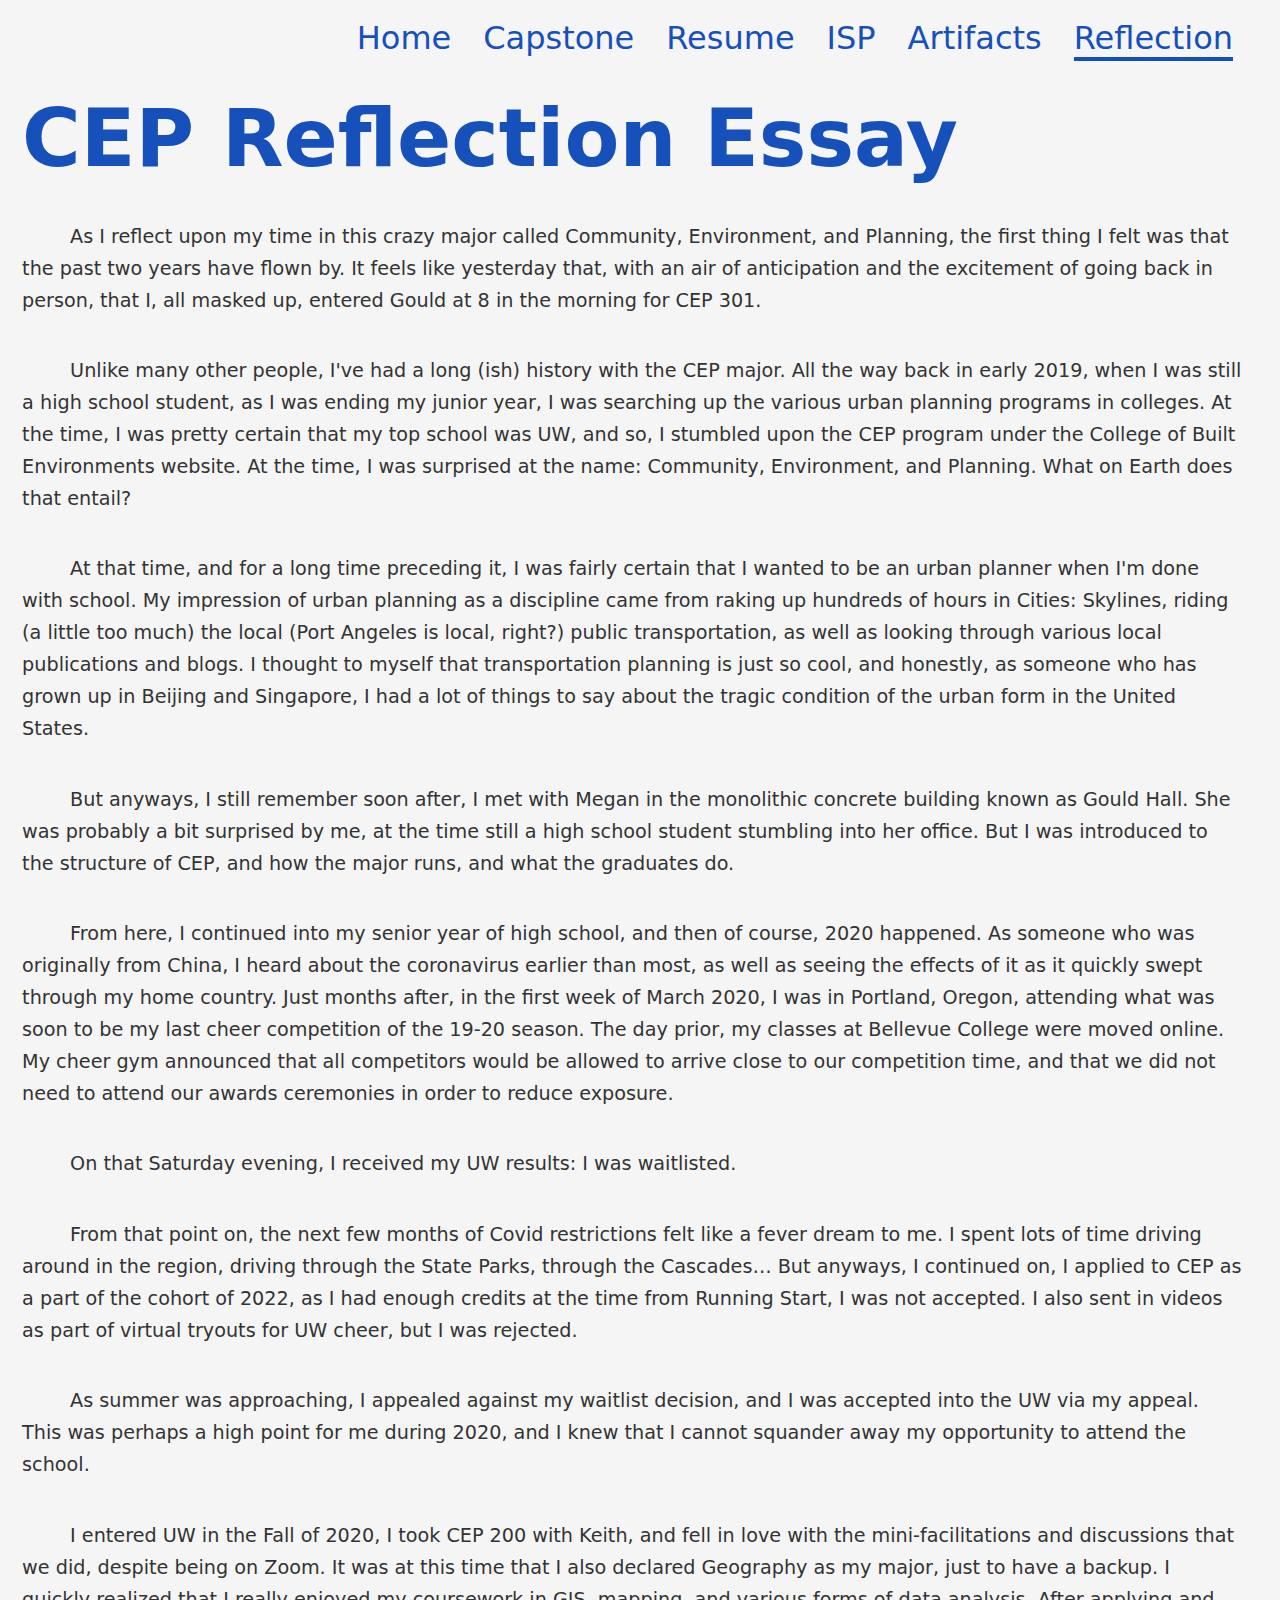
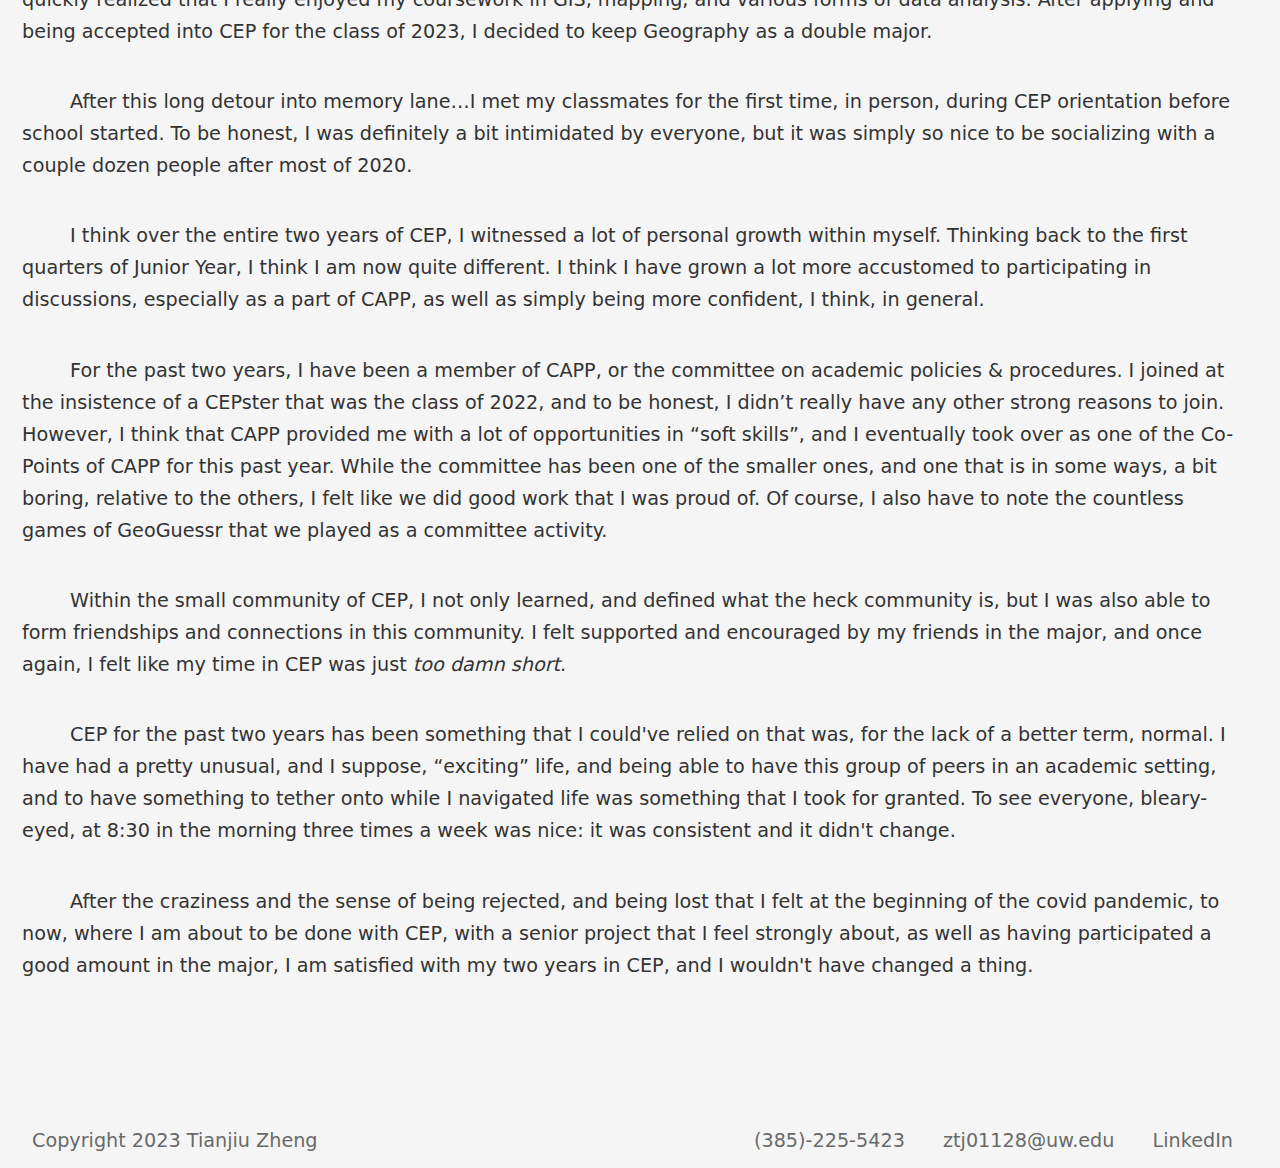
<file: reflection.html>
<!DOCTYPE html>
<html lang="en">

<head>
    <meta charset="UTF-8">
    <meta name="viewport" content="width=device-width, initial-scale=1.0">
    <title>CEP Reflection</title>
    <link rel="stylesheet" href="styles.css">
    <link rel="icon" type="image/svg+xml" href="favicon.svg">
</head>

<body>
    <nav>
        <ul>
            <li><a href="index.html">Home</a></li>
            <li><a href="capstone.html">Capstone</a></li>
            <li><a href="resume.html">Resume</a></li>
            <li><a href="isp.html">ISP</a></li>
            <li><a href="artifacts.html">Artifacts</a></li>
            <li><a href="reflection.html" class="current">Reflection</a></li>
        </ul>
    </nav>

    <main class="reflection">
        <h1>CEP Reflection Essay</h1>
        <p>
            As I reflect upon my time in this crazy major called Community, Environment, and Planning, the first thing I
            felt was that the past two years have flown by. It feels like yesterday that, with an air of anticipation
            and the excitement of going back in person, that I, all masked up, entered Gould at 8 in the morning for CEP
            301.
        </p>
        <p>
            Unlike many other people, I've had a long (ish) history with the CEP major. All the way back in early 2019,
            when I was still a high school student, as I was ending my junior year, I was searching up the various urban
            planning programs in colleges. At the time, I was pretty certain that my top school was UW, and so, I
            stumbled upon the CEP program under the College of Built Environments website. At the time, I was surprised
            at the name: Community, Environment, and Planning. What on Earth does that entail?
        </p>
        <p>
            At that time, and for a long time preceding it, I was fairly certain that I wanted to be an urban planner
            when I'm done with school. My impression of urban planning as a discipline came from raking up hundreds of
            hours in Cities: Skylines, riding (a little too much) the local (Port Angeles is local, right?) public
            transportation, as well as looking through various local publications and blogs. I thought to myself that
            transportation planning is just so cool, and honestly, as someone who has grown up in Beijing and Singapore,
            I had a lot of things to say about the tragic condition of the urban form in the United States.
        </p>
        <p>
            But anyways, I still remember soon after, I met with Megan in the monolithic concrete building known as
            Gould Hall. She was probably a bit surprised by me, at the time still a high school student stumbling into
            her office. But I was introduced to the structure of CEP, and how the major runs, and what the graduates do.
        </p>
        <p>
            From here, I continued into my senior year of high school, and then of course, 2020 happened. As someone who
            was originally from China, I heard about the coronavirus earlier than most, as well as seeing the effects of
            it as it quickly swept through my home country. Just months after, in the first week of March 2020, I was in
            Portland, Oregon, attending what was soon to be my last cheer competition of the 19-20 season. The day
            prior, my classes at Bellevue College were moved online. My cheer gym announced that all competitors would
            be allowed to arrive close to our competition time, and that we did not need to attend our awards ceremonies
            in order to reduce exposure.
        </p>
        <p>
            On that Saturday evening, I received my UW results: I was waitlisted.
        </p>
        <p>
            From that point on, the next few months of Covid restrictions felt like a fever dream to me. I spent lots of
            time driving around in the region, driving through the State Parks, through the Cascades… But anyways, I
            continued on, I applied to CEP as a part of the cohort of 2022, as I had enough credits at the time from
            Running Start, I was not accepted. I also sent in videos as part of virtual tryouts for UW cheer, but I was
            rejected.
        </p>
        <p>
            As summer was approaching, I appealed against my waitlist decision, and I was accepted into the UW via my
            appeal. This was perhaps a high point for me during 2020, and I knew that I cannot squander away my
            opportunity to attend the school.
        </p>
        <p>
            I entered UW in the Fall of 2020, I took CEP 200 with Keith, and fell in love with the mini-facilitations
            and discussions that we did, despite being on Zoom. It was at this time that I also declared Geography as my
            major, just to have a backup. I quickly realized that I really enjoyed my coursework in GIS, mapping, and
            various forms of data analysis. After applying and being accepted into CEP for the class of 2023, I decided
            to keep Geography as a double major.
        </p>
        <p>
            After this long detour into memory lane…I met my classmates for the first time, in person, during CEP
            orientation before school started. To be honest, I was definitely a bit intimidated by everyone, but it was
            simply so nice to be socializing with a couple dozen people after most of 2020.
        </p>
        <p>
            I think over the entire two years of CEP, I witnessed a lot of personal growth within myself. Thinking back
            to the first quarters of Junior Year, I think I am now quite different. I think I have grown a lot more
            accustomed to participating in discussions, especially as a part of CAPP, as well as simply being more
            confident, I think, in general.
        </p>
        <p>
            For the past two years, I have been a member of CAPP, or the committee on academic policies & procedures. I
            joined at the insistence of a CEPster that was the class of 2022, and to be honest, I didn’t really have any
            other strong reasons to join. However, I think that CAPP provided me with a lot of opportunities in “soft
            skills”, and I eventually took over as one of the Co-Points of CAPP for this past year. While the committee
            has been one of the smaller ones, and one that is in some ways, a bit boring, relative to the others, I felt
            like we did good work that I was proud of. Of course, I also have to note the countless games of GeoGuessr
            that we played as a committee activity.
        </p>
        <p>
            Within the small community of CEP, I not only learned, and defined what the heck community is, but I was
            also able to form friendships and connections in this community. I felt supported and encouraged by my
            friends in the major, and once again, I felt like my time in CEP was just <i>too damn short</i>.
        </p>
        <p>
            CEP for the past two years has been something that I could've relied on that was, for the lack of a better
            term, normal. I have had a pretty unusual, and I suppose, “exciting” life, and being able to have this group
            of peers in an academic setting, and to have something to tether onto while I navigated life was something
            that I took for granted. To see everyone, bleary-eyed, at 8:30 in the morning three times a week was nice:
            it was consistent and it didn't change.
        </p>
        <p>
            After the craziness and the sense of being rejected, and being lost that I felt at the beginning of the
            covid pandemic, to now, where I am about to be done with CEP, with a senior project that I feel strongly
            about, as well as having participated a good amount in the major, I am satisfied with my two years in CEP,
            and I wouldn't have changed a thing.
        </p>
    </main>

    <footer>
        Copyright 2023 Tianjiu Zheng
        <address>
            <a href="tel:3852255423">(385)-225-5423</a>
            <a href="mailto:ztj01128@uw.edu">ztj01128@uw.edu</a>
            <a href="https://www.linkedin.com/in/tianjiuzheng/">LinkedIn</a>
        </address>
    </footer>
</body>

</html>
</file>
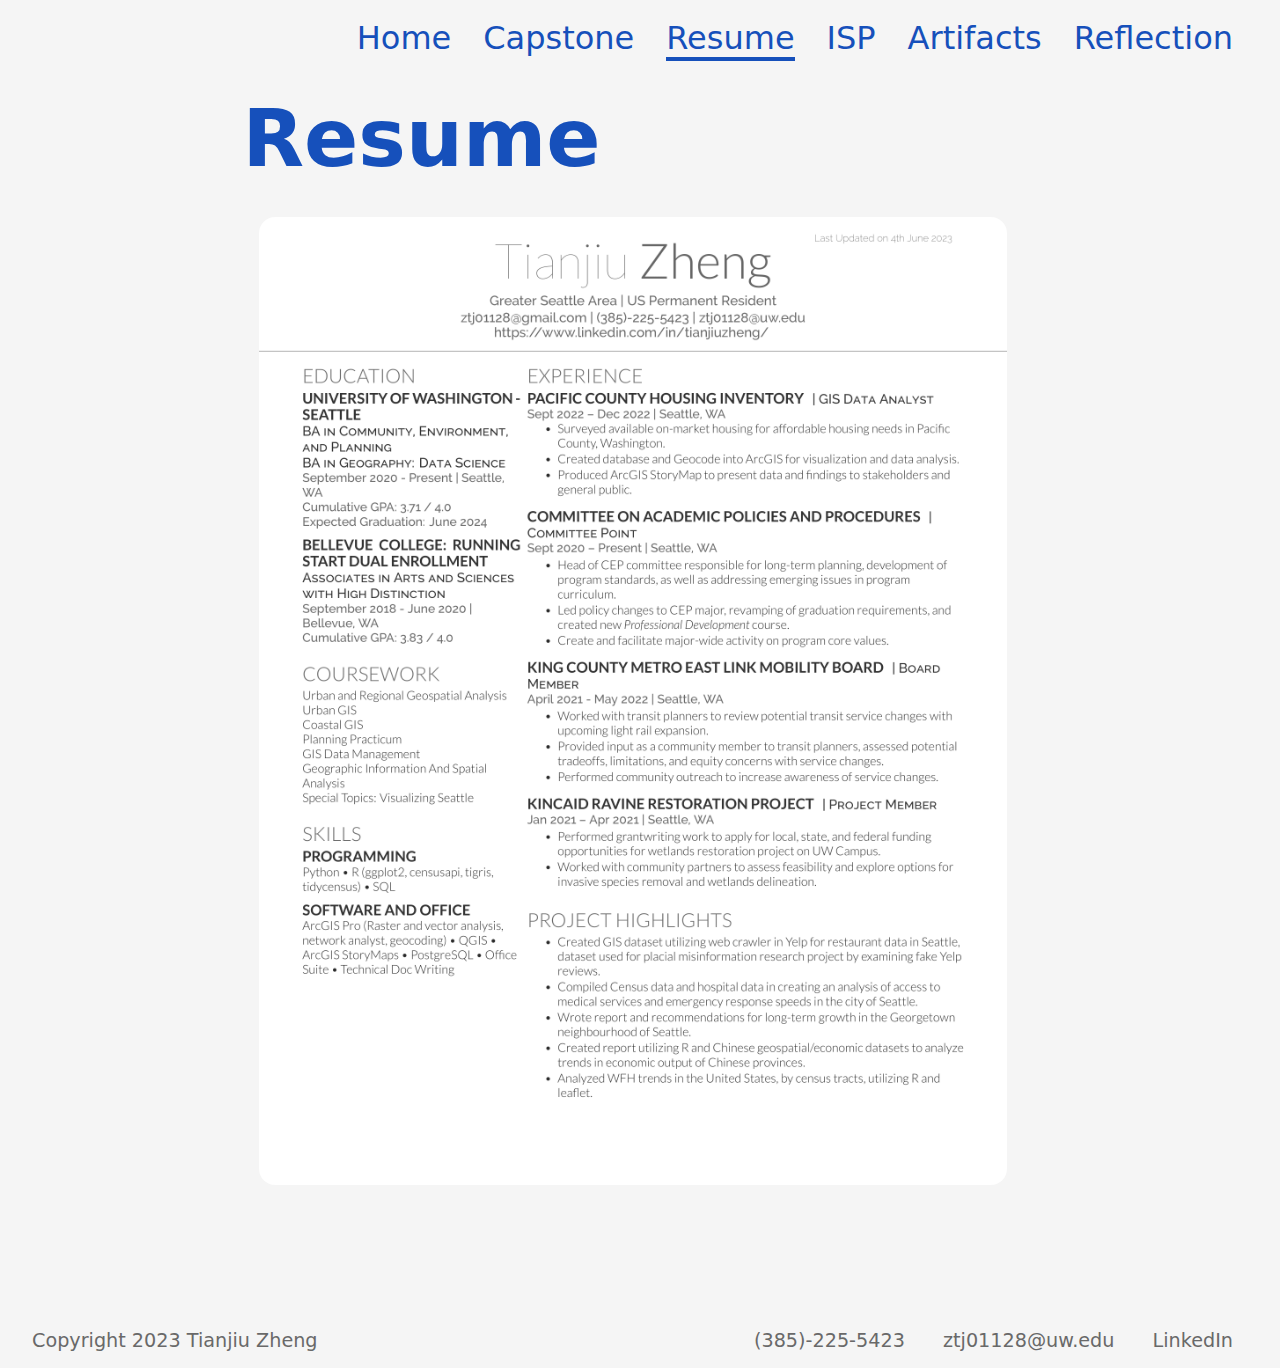
<file: resume.html>
<!DOCTYPE html>
<html lang="en">

<head>
    <meta charset="UTF-8">
    <meta name="viewport" content="width=device-width, initial-scale=1.0">
    <title>Resume</title>
    <link rel="stylesheet" href="styles.css">
    <link rel="icon" type="image/svg+xml" href="favicon.svg">
</head>

<body>
    <nav>
        <ul>
            <li><a href="index.html">Home</a></li>
            <li><a href="capstone.html">Capstone</a></li>
            <li><a href="resume.html" class="current">Resume</a></li>
            <li><a href="isp.html">ISP</a></li>
            <li><a href="artifacts.html">Artifacts</a></li>
            <li><a href="reflection.html">Reflection</a></li>
        </ul>
    </nav>

    <main>
        <h1>Resume</h1>
        <img src="images/resume.png" alt="resume" width="748" height="968">
    </main>

    <footer>
        Copyright 2023 Tianjiu Zheng
        <address>
            <a href="tel:3852255423">(385)-225-5423</a>
            <a href="mailto:ztj01128@uw.edu">ztj01128@uw.edu</a>
            <a href="https://www.linkedin.com/in/tianjiuzheng/">LinkedIn</a>
        </address>
    </footer>
</body>

</html>
</file>
<file: styles.css>
html {
    scrollbar-gutter: stable;
}

body {
    font-family: system-ui, -apple-system, BlinkMacSystemFont, 'Segoe UI', Roboto, Oxygen, Ubuntu, Cantarell, 'Open Sans', 'Helvetica Neue', sans-serif;
    font-size: larger;
    min-height: 100vh;
    font-weight: 400;
    margin: 0 1rem;
    padding: 0;
    background-color: #f5f5f5;
    display: flex;
    flex-direction: column;
    color: #333;
}

h1 {
    font-size: 5rem;
    margin: 1rem 0;
    color: #1650BB;
}

h2 {
    height: min-content;
    color: #1650BB;
}

p {
    max-width: 100ch;
    line-height: 2rem;
}

img {
    margin: 1rem;
    border-radius: 1rem;
}

main {
    margin: auto;
    display: flex;
    flex-direction: column;
}

footer {
    margin-top: auto;
}

.current {
    border-bottom: 0.25rem solid #1650BB;
}

.senior-paper {
    border: none;
    width: 800px;
    height: 1000px;
    margin: auto;
}

.reflection p {
    text-indent: 3rem;
}


/* Navbar */

nav ul {
    list-style: none;
    display: flex;
    justify-content: flex-end;
}

nav ul li {
    margin: 0 1rem;
}

nav ul li a {
    text-decoration: none;
    color: #1650BB;
    font-weight: 500;
    font-size: xx-large;
}

/* Navbar */

/* Footer */

footer {
    display: flex;
    justify-content: space-between;
    margin-top: 8rem;
    margin-left: 1rem;
    margin-bottom: 1rem;
    color: dimgray;
}

footer address {
    font-style: normal;
}

footer address a {
    color: dimgray;
    text-decoration: none;
    margin: 0 1rem;
}

/* Footer */

.intro {
    display: flex;
    align-items: center;
}

/* section */

section {
    display: flex;
    flex-direction: row;
    margin: auto;
}

.isp section h2 {
    position: sticky;
    margin-right: 10rem;
    top: 0;
}

/* section */

/* dl */

dt {
    font-weight: 600;
    margin-top: 1rem;
    margin-bottom: 0.25rem;
}

dd {
    margin-top: 0.5rem;
    max-width: 100ch;
}

/* dl */

@media screen and (max-width: 1024px) {
    nav ul li {
        margin: 0 0.5rem;
    }

    .intro {
        flex-direction: column;
    }

    section {
        flex-direction: column;
    }

    .isp section h2 {
        position: relative;
    }

    .senior-paper {
        width: 100%;
        height: 100%;
    }
}

@media screen and (max-width: 768px) {
    body {
        font-size: medium;
    }

    nav ul li a{
        font-size: x-large
    }

    img {
        width: 90%;
        height: 90%;
    }

    h1 {
        font-size: 150%;
    }

    h2 {
        font-size: 150%;
    }
}

@media screen and (max-width: 600px) {
    nav ul li a{
        font-size: large
    }

    footer {
        margin-left: 0.5rem;
    }
}

@media screen and (max-width: 480px) {
    nav ul li a{
        font-size: x-small
    }

    footer {
        font-size: small;
    }
}
</file>
